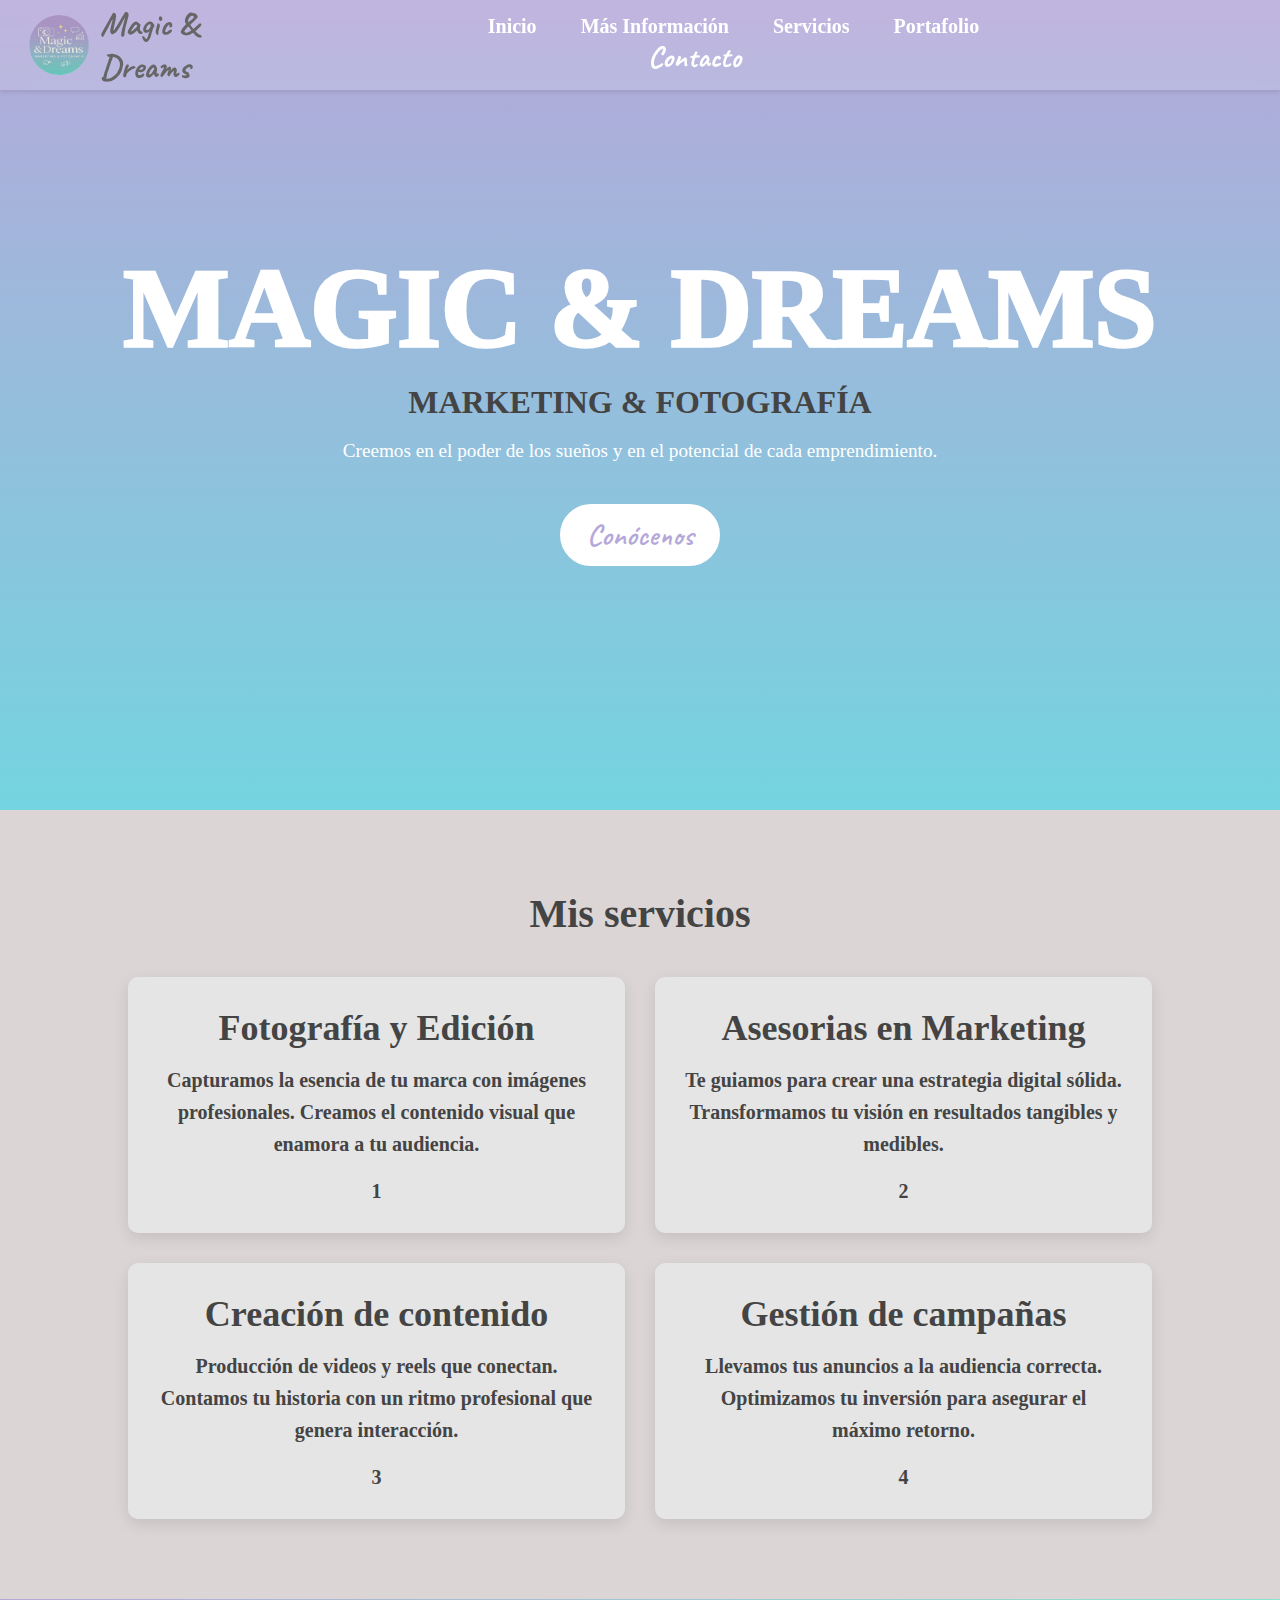
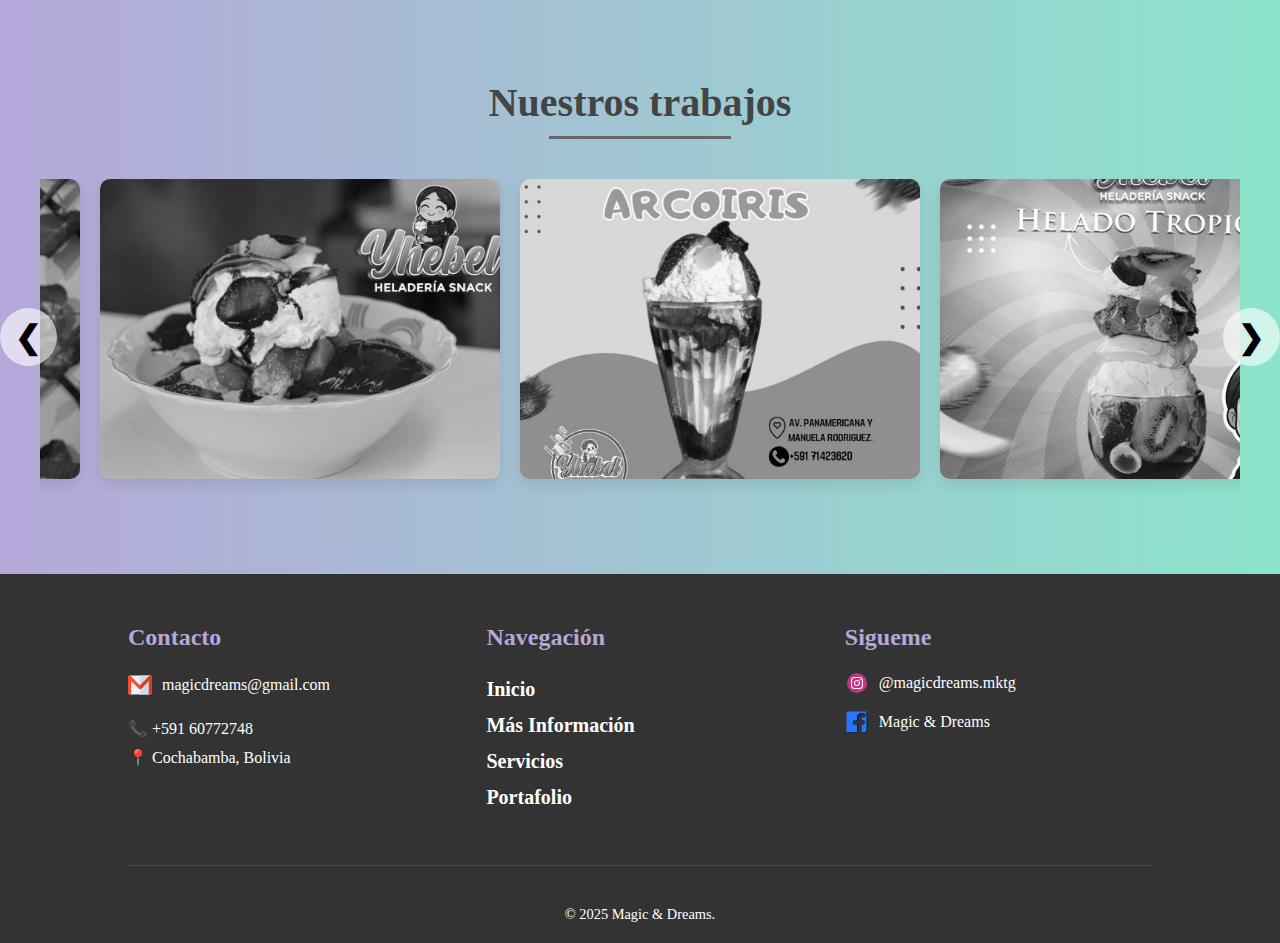
<file: index.html>
<!DOCTYPE html>
<html lang="en">
<head>
    <meta charset="UTF-8">
    <meta name="viewport" content="width=device-width, initial-scale=1.0">
    <title>Agencia de Marketing y Fotografia</title>
    <link rel="stylesheet" href="static/css/index.css">
    <link rel="icon" type="image/png" href="static/img/logo.png">
</head>
<body>
    <header class="navbar">
        <a href="index.html" class="logo-link">
            <img class="logo" src="static/img/logo.png" alt="logo">
            <span class="business-name">Magic & Dreams</span>
        </a>

        <button class="nav-toggle" aria-label="Toggle navigation"> &#9776; </button>
        
        <nav class="nav-menu">
            <ul class="nav-links">
                <li><a href="index.html">Inicio</a></li>
                <li><a href="templates/about_me.html">Más Información</a></li>
                <li><a href="templates/servicios.html">Servicios</a></li>
                <li><a href="templates/portafolio.html">Portafolio</a></li>
                <li><a class="contact" href="#footer">Contacto</a></li>
            </ul>
        </nav>

        
    </header>
    <section class="main-section">
        <div class="main-content">
            <h1 class="main-title">MAGIC & DREAMS</h1>
            <h2 class="subtitle">MARKETING & FOTOGRAFÍA</h2>
            <p class="description">Creemos en el poder de los sueños y en el potencial de cada emprendimiento.</p>
            <a href="templates/about_me.html" class="about-me-btn">Conócenos</a>
        </div>
    </section>
    <section class="services-section">
        <h3 class="services-title">Mis servicios</h3>
        <div class="services-grid">
            <div class="services-card card-1">
                <a href="templates/servicios.html?service=foto" class="read-more-link" data-service="foto">
                    <h4>Fotografía y Edición</h4>
                    <p>Capturamos la esencia de tu marca con imágenes profesionales. Creamos el contenido visual que enamora a tu audiencia.</p>
                    <span class="card-number">1</span>
                </a>
            </div>
            <div class="services-card card-2">
                <a href="templates/servicios.html?service=marketing" class="read-more-link" data-service="marketing">
                    <h4>Asesorias en Marketing</h4>
                    <p>Te guiamos para crear una estrategia digital sólida. Transformamos tu visión en resultados tangibles y medibles.</p>
                    <span class="card-number">2</span>
                </a>
            </div>
            <div class="services-card card-3">
                <a href="templates/servicios.html?service=vide" class="read-more-link" data-service="video">
                    <h4>Creación de contenido</h4>
                    <p>Producción de videos y reels que conectan. Contamos tu historia con un ritmo profesional que genera interacción.</p>
                    <span class="card-number">3</span>
                </a>
            </div> 
            <div class="services-card card-4">
                <a href="templates/servicios.html?service=campaña" class="read-more-link" data-service="campaña">
                    <h4>Gestión de campañas</h4>
                    <p>Llevamos tus anuncios a la audiencia correcta. Optimizamos tu inversión para asegurar el máximo retorno.</p>
                    <span class="card-number">4</span>
                </a>
            </div>     
        </div>
    </section>
    <section class="portafolio-section">
        <h3 class="portafolio-title">Nuestros trabajos</h3>
        <div class="carousel-wrapper">
            <button class="carousel-btn-prev">&#10094;</button>
            <div class="carousel-container">
                <div class="carousel-track">
                    <div class="portafolio-item">
                        <img src="static/img/IMG-1.jpg" alt="Trabajo 1">
                        <div class="item-overlay">
                            <!--<p class="item-category">Trabajo 1</p>-->
                        </div>
                    </div>
                    <div class="portafolio-item">
                        <img src="static/img/IMG-2.jpg" alt="Trabajo 2">
                        <div class="item-overlay">
                            <!--<p class="item-category">Trabajo 2</p>-->
                        </div>
                    </div>
                    <div class="portafolio-item">
                        <img src="static/img/IMG-3.jpg" alt="Trabajo 3">
                        <div class="item-overlay">
                            <!--<p class="item-category">Trabajo 3</p>-->
                        </div>
                    </div>
                    <div class="portafolio-item">
                        <img src="static/img/IMG-4.jpg" alt="Trabajo 4">
                        <div class="item-overlay">
                            <!--<p class="item-category">Trabajo 4</p>-->
                        </div>
                    </div>
                    <div class="portafolio-item">
                        <img src="static/img/IMG-5.jpg" alt="Trabajo 5">
                        <div class="item-overlay">
                            <!--<p class="item-category">Trabajo 5</p>-->
                        </div>
                    </div>
                    <div class="portafolio-item">
                        <img src="static/img/IMG-6.jpg" alt="Trabajo 6">
                        <div class="item-overlay">
                            <!--<p class="item-category">Trabajo 6</p>-->
                        </div>
                    </div>
                    <div class="portafolio-item">
                        <img src="../static/img/IMG-7.jpg" alt="Trabajo 7">
                        <div class="item-overlay">
                            <!--<p class="item-category">Trabajo 7</p>-->
                        </div>
                    </div>
                    <div class="portafolio-item">
                        <img src="../static/img/IMG-8.jpg" alt="Trabajo 8">
                        <div class="item-overlay">
                            <!--<p class="item-category">Trabajo 8</p>-->
                        </div>
                    </div>
                </div>
            </div>
            <button class="carousel-btn-next">&#10095;</button>
        </div>
    </section>
    <footer class="main-footer" id="footer">
        <div class="footer-content">
            <div class="footer-section footer-contact">
                <h4>Contacto</h4>
                <div class="contact-item"><img src="static/img/icons/gmail-icon.svg" alt="Gmail">
                <p>magicdreams@gmail.com</p></div>
                <p>📞 +591 60772748</p>
                <p>📍 Cochabamba, Bolivia</p>
            </div>
        
            <div class="footer-section footer-navigation">
                <h4>Navegación</h4>
                <ul>
                    <li><a href="index.html">Inicio</a></li>
                    <li><a href="templates/about_me.html">Más Información</a></li>
                    <li><a href="templates/servicios.html">Servicios</a></li>
                    <li><a href="templates/portafolio.html">Portafolio</a></li>
                </ul>
            </div>
        
            <div class="footer-section footer-social">
                <h4>Sigueme</h4>
                <div class="social-list">
                    <div class="social-item">
                        <img src="static/img/icons/instagram-icon.svg" alt="Instagram">
                        <p>@magicdreams.mktg</p>
                    </div>
                    <div class="social-item">
                        <img src="static/img/icons/facebook-icon.svg" alt="Facebook">
                        <p>Magic & Dreams</p>
                    </div>
                </div>
            </div>
        </div>
        <div class="footer-bottom">
            <p>&copy; 2025 Magic & Dreams.</p>
        </div>
    </footer>
    <script src="static/js/index.js"></script>
</body>
</html>
</file>
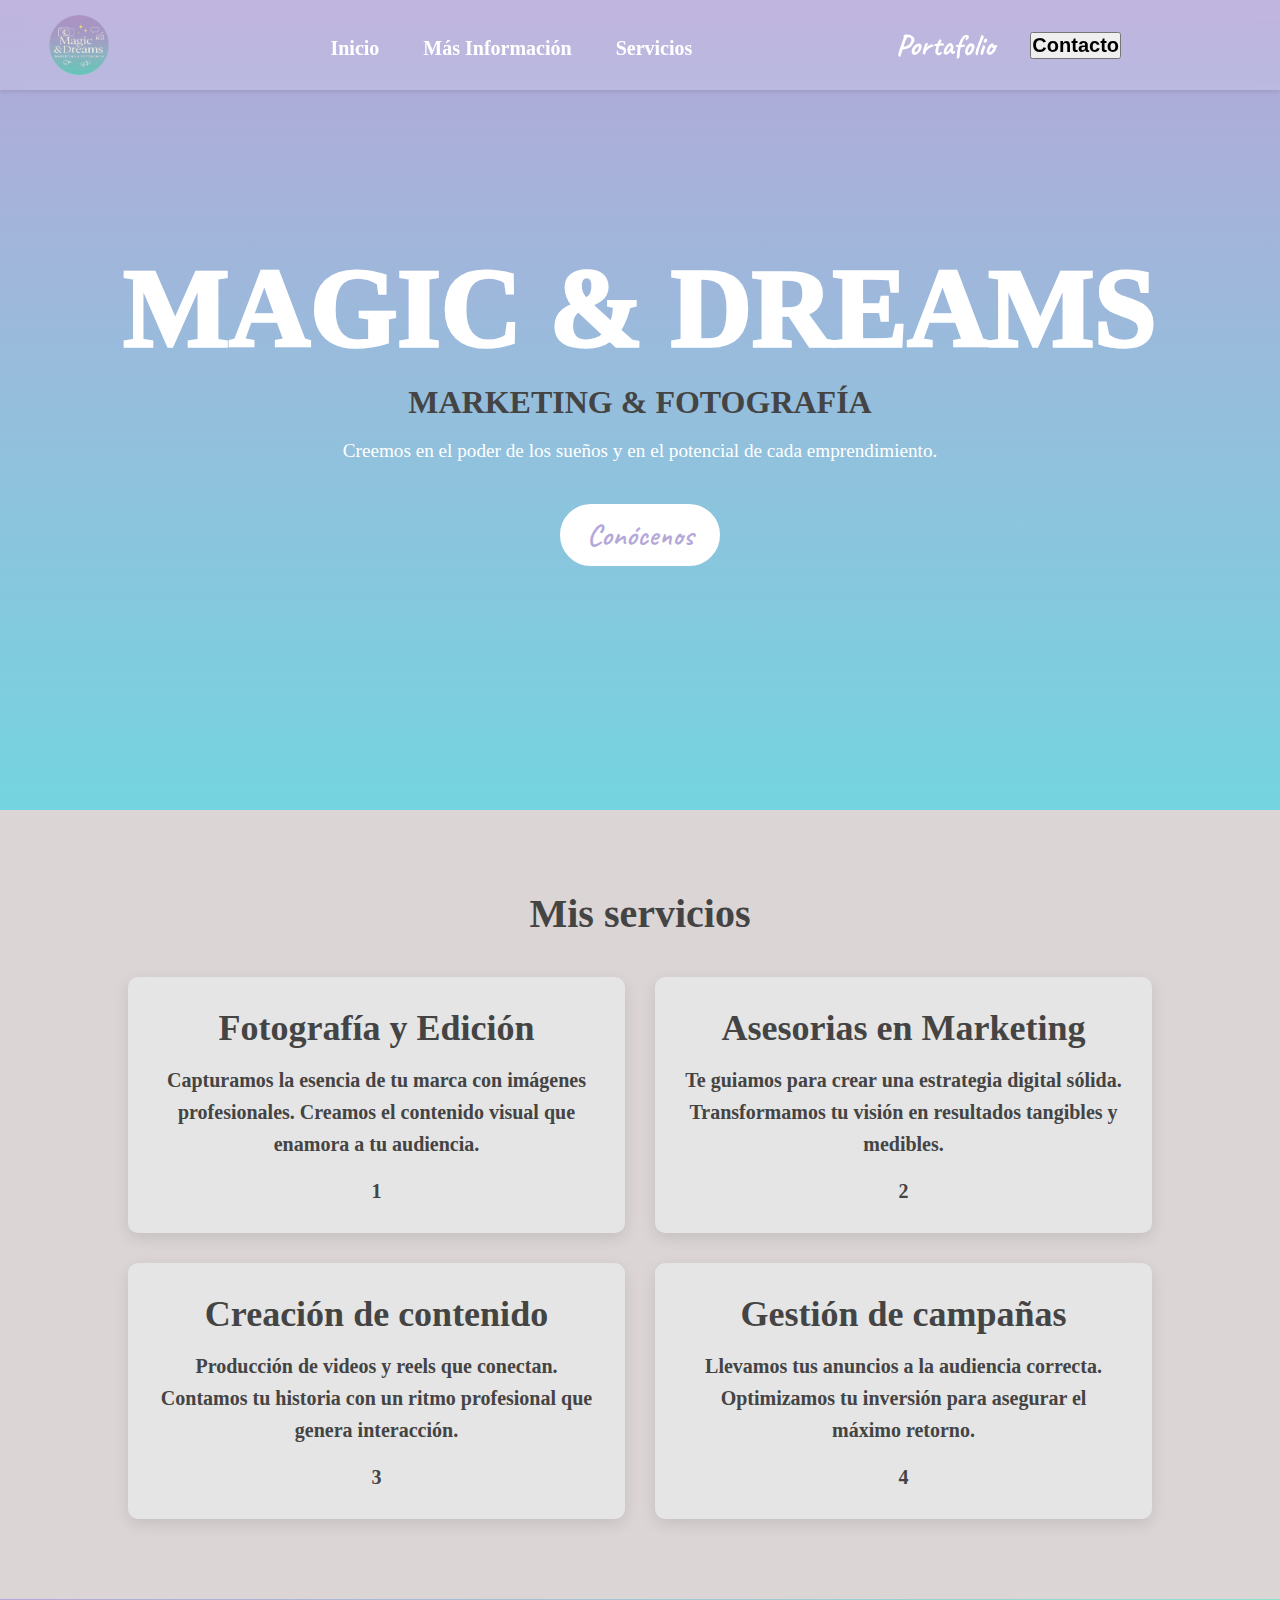
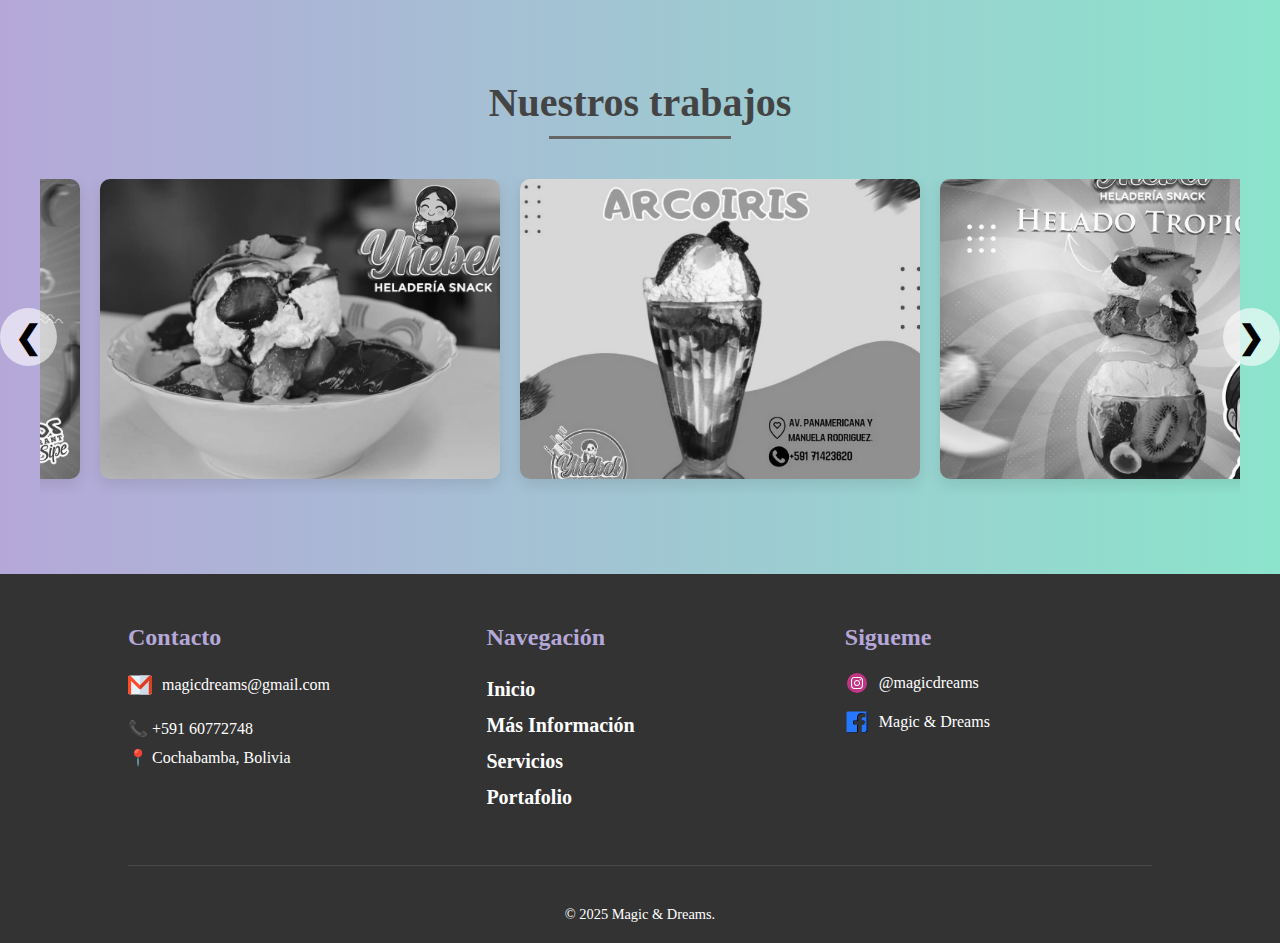
<file: templates/index.html>
<!DOCTYPE html>
<html lang="en">
<head>
    <meta charset="UTF-8">
    <meta name="viewport" content="width=device-width, initial-scale=1.0">
    <title>Agencia de Marketing y Fotografia</title>
    <link rel="stylesheet" href="/static/css/index.css">
    <link rel="icon" type="image/png" href="/static/img/logo.png">
</head>
<body>
    <header class="navbar">
        <img class="logo" src="/static/img/logo.png" alt="logo">
        <nav>
            <ul class="nav-links">
                <li><a href="/templates/index.html">Inicio</a></li>
                <li><a href="/templates/about_me.html">Más Información</a></li>
                <li><a href="/templates/servicios.html">Servicios</a></li>
                <li><a href="portafolio.html">Portafolio</a></li>
            </ul>
        </nav>
        <a class="contact" href="#footer"><button class="btn-contact">Contacto</button></a>
    </header>
    <section class="main-section">
        <div class="main-content">
            <h1 class="main-title">MAGIC & DREAMS</h1>
            <h2 class="subtitle">MARKETING & FOTOGRAFÍA</h2>
            <p class="description">Creemos en el poder de los sueños y en el potencial de cada emprendimiento.</p>
            <a href="/templates/about_me.html" class="about-me-btn">Conócenos</a>
        </div>
    </section>
    <section class="services-section">
        <h3 class="services-title">Mis servicios</h3>
        <div class="services-grid">
            <div class="services-card card-1">
                <a href="/templates/servicios.html?service=foto" class="read-more-link" data-service="foto">
                    <h4>Fotografía y Edición</h4>
                    <p>Capturamos la esencia de tu marca con imágenes profesionales. Creamos el contenido visual que enamora a tu audiencia.</p>
                    <span class="card-number">1</span>
                </a>
            </div>
            <div class="services-card card-2">
                <a href="/templates/servicios.html?service=marketing" class="read-more-link" data-service="marketing">
                    <h4>Asesorias en Marketing</h4>
                    <p>Te guiamos para crear una estrategia digital sólida. Transformamos tu visión en resultados tangibles y medibles.</p>
                    <span class="card-number">2</span>
                </a>
            </div>
            <div class="services-card card-3">
                <a href="/templates/servicios.html?service=vide" class="read-more-link" data-service="video">
                    <h4>Creación de contenido</h4>
                    <p>Producción de videos y reels que conectan. Contamos tu historia con un ritmo profesional que genera interacción.</p>
                    <span class="card-number">3</span>
                </a>
            </div> 
            <div class="services-card card-4">
                <a href="/templates/servicios.html?service=campaña" class="read-more-link" data-service="campaña">
                    <h4>Gestión de campañas</h4>
                    <p>Llevamos tus anuncios a la audiencia correcta. Optimizamos tu inversión para asegurar el máximo retorno.</p>
                    <span class="card-number">4</span>
                </a>
            </div>     
        </div>
    </section>
    <section class="portafolio-section">
        <h3 class="portafolio-title">Nuestros trabajos</h3>
        <div class="carousel-wrapper">
            <button class="carousel-btn-prev">&#10094;</button>
            <div class="carousel-container">
                <div class="carousel-track">
                    <div class="portafolio-item">
                        <img src="/static/img/IMG-1.jpg" alt="Trabajo 1">
                        <div class="item-overlay">
                            <!--<p class="item-category">Trabajo 1</p>-->
                        </div>
                    </div>
                    <div class="portafolio-item">
                        <img src="/static/img/IMG-2.jpg" alt="Trabajo 2">
                        <div class="item-overlay">
                            <!--<p class="item-category">Trabajo 2</p>-->
                        </div>
                    </div>
                    <div class="portafolio-item">
                        <img src="/static/img/IMG-3.jpg" alt="Trabajo 3">
                        <div class="item-overlay">
                            <!--<p class="item-category">Trabajo 3</p>-->
                        </div>
                    </div>
                    <div class="portafolio-item">
                        <img src="/static/img/IMG-4.jpg" alt="Trabajo 4">
                        <div class="item-overlay">
                            <!--<p class="item-category">Trabajo 4</p>-->
                        </div>
                    </div>
                    <div class="portafolio-item">
                        <img src="/static/img/IMG-5.jpg" alt="Trabajo 5">
                        <div class="item-overlay">
                            <!--<p class="item-category">Trabajo 5</p>-->
                        </div>
                    </div>
                    <div class="portafolio-item">
                        <img src="/static/img/IMG-6.jpg" alt="Trabajo 6">
                        <div class="item-overlay">
                            <!--<p class="item-category">Trabajo 6</p>-->
                        </div>
                    </div>
                </div>
            </div>
            <button class="carousel-btn-next">&#10095;</button>
        </div>
    </section>
    <footer class="main-footer" id="footer">
        <div class="footer-content">
            <div class="footer-section footer-contact">
                <h4>Contacto</h4>
                <div class="contact-item"><img src="/static/img/icons/gmail-icon.svg" alt="Gmail">
                <p>magicdreams@gmail.com</p></div>
                <p>📞 +591 60772748</p>
                <p>📍 Cochabamba, Bolivia</p>
            </div>
        
            <div class="footer-section footer-navigation">
                <h4>Navegación</h4>
                <ul>
                    <li><a href="index.html">Inicio</a></li>
                    <li><a href="about_me.html">Más Información</a></li>
                    <li><a href="servicios.html">Servicios</a></li>
                    <li><a href="portafolio.html">Portafolio</a></li>
                </ul>
            </div>
        
            <div class="footer-section footer-social">
                <h4>Sigueme</h4>
                <div class="social-list">
                    <div class="social-item">
                        <img src="/static/img/icons/instagram-icon.svg" alt="Instagram">
                        <p>@magicdreams</p>
                    </div>
                    <div class="social-item">
                        <img src="/static/img/icons/facebook-icon.svg" alt="Facebook">
                        <p>Magic & Dreams</p>
                    </div>
                </div>
            </div>
        </div>
        <div class="footer-bottom">
            <p>&copy; 2025 Magic & Dreams.</p>
        </div>
    </footer>
    <script src="/static/js/index.js"></script>
</body>
</html>
</file>
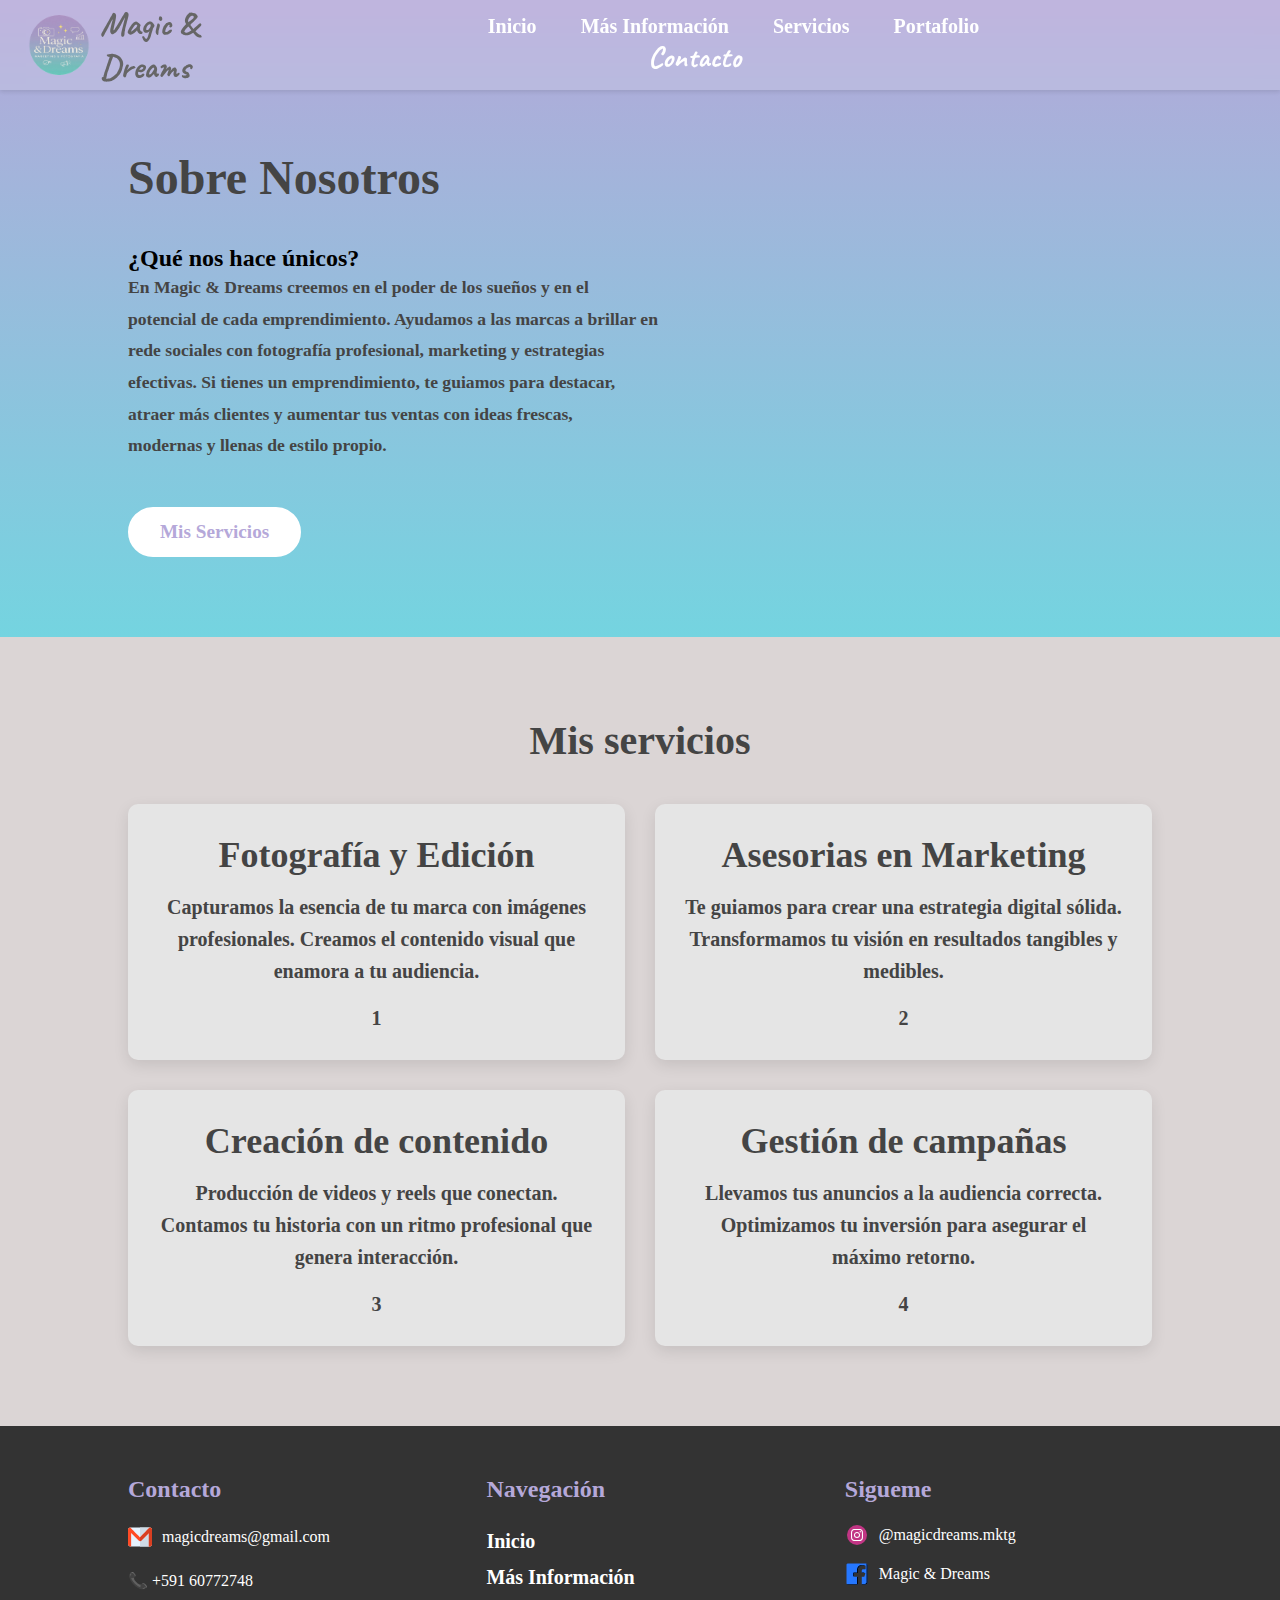
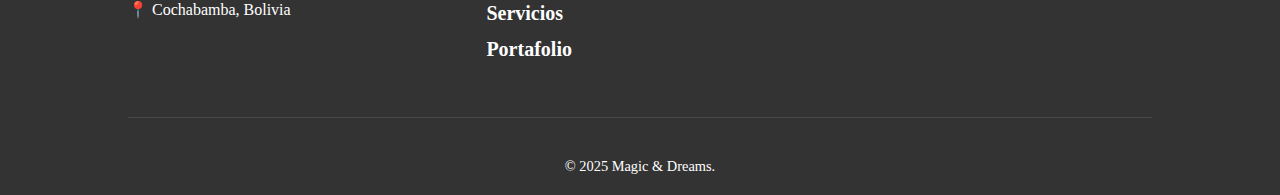
<file: templates/about_me.html>
<!DOCTYPE html>
<html lang="en">
<head>
    <meta charset="UTF-8">
    <meta name="viewport" content="width=device-width, initial-scale=1.0">
    <title>Más Información</title>
    <link rel="stylesheet" href="../static/css/about_me.css">
    <link rel="icon" type="image/png" href="../static/img/logo.png">
</head>
<body>
    <header class="navbar">
        <a href="../index.html" class="logo-link">
            <img class="logo" src="../static/img/logo.png" alt="logo">
            <span class="business-name">Magic & Dreams</span>
        </a>

        <button class="nav-toggle" aria-label="Toggle navigation"> &#9776; </button>
        
        <nav class="nav-menu">
            <ul class="nav-links">
                <li><a href="../index.html">Inicio</a></li>
                <li><a href="about_me.html">Más Información</a></li>
                <li><a href="servicios.html">Servicios</a></li>
                <li><a href="portafolio.html">Portafolio</a></li>
                <li><a class="contact" href="#footer">Contacto</a></li>
            </ul>
        </nav>
    </header>
    <section class="about-me-section">
        <div class="about-me-container">
            <h1 class="title">Sobre Nosotros</h1>
            <h2 class="about-me-title">¿Qué nos hace únicos?</h2>

            <div class="about-me-content">
                <div class="about-me-text">
                    
                    <p>En Magic & Dreams creemos en el poder de los sueños y en el<br>
                    potencial de cada emprendimiento. Ayudamos a las marcas a brillar en<br>
                    rede sociales con fotografía profesional, marketing y estrategias<br>
                    efectivas. Si tienes un emprendimiento, te guiamos para destacar,<br>
                    atraer más clientes y aumentar tus ventas con ideas frescas,<br>
                    modernas y llenas de estilo propio.</p>
                
                    <a href="servicios.html" class="services-btn">Mis Servicios</a>
                </div>
            </div>
        </div>
    </section>
    <section class="services-section">
        <h3 class="services-title">Mis servicios</h3>
        <div class="services-grid">
            <div class="services-card card-1">
                <a href="servicios.html?service=foto" class="read-more-link" data-service="foto">
                    <h4>Fotografía y Edición</h4>
                    <p>Capturamos la esencia de tu marca con imágenes profesionales. Creamos el contenido visual que enamora a tu audiencia.</p>
                    <span class="card-number">1</span>
                </a>
            </div>
            <div class="services-card card-2">
                <a href="servicios.html?service=marketing" class="read-more-link" data-service="marketing">
                    <h4>Asesorias en Marketing</h4>
                    <p>Te guiamos para crear una estrategia digital sólida. Transformamos tu visión en resultados tangibles y medibles.</p>
                    <span class="card-number">2</span>
                </a>
            </div>
            <div class="services-card card-3">
                <a href="servicios.html?service=vide" class="read-more-link" data-service="video">
                    <h4>Creación de contenido</h4>
                    <p>Producción de videos y reels que conectan. Contamos tu historia con un ritmo profesional que genera interacción.</p>
                    <span class="card-number">3</span>
                </a>
            </div> 
            <div class="services-card card-4">
                <a href="servicios.html?service=campaña" class="read-more-link" data-service="campaña">
                    <h4>Gestión de campañas</h4>
                    <p>Llevamos tus anuncios a la audiencia correcta. Optimizamos tu inversión para asegurar el máximo retorno.</p>
                    <span class="card-number">4</span>
                </a>
            </div>     
        </div>
    </section>
    <!--<section class="about-me-section">
        <div class="about-me-container">
            <h1 class="title">Objetivos</h1>
            <div class="about-me-content">
                <div class="about-me-text">
                
                    <p>✔️ Desarrollar campañas publicitarioas creativas que aumenten el alcance y traigan clientes potenciales.</p>
                    <p>✔️ Optimizar el manejo de redes sosciales, generando contenido relevante y con propósito.</p>
                    <p>✔️ Aumentar la visibilidad y reputación digital de los emprendimientos.</p>
                </div>
            </div>
        </div>
    </section>-->
    <footer class="main-footer" id="footer">
        <div class="footer-content">
            <div class="footer-section footer-contact">
                <h4>Contacto</h4>
                <div class="contact-item"><img src="../static/img/icons/gmail-icon.svg" alt="Gmail">
                    <p>magicdreams@gmail.com</p></div>
                <p>📞 +591 60772748</p>
                <p>📍 Cochabamba, Bolivia</p>
            </div>
        
            <div class="footer-section footer-navigation">
                <h4>Navegación</h4>
                <ul>
                    <li><a href="../index.html">Inicio</a></li>
                    <li><a href="about_me.html">Más Información</a></li>
                    <li><a href="servicios.html">Servicios</a></li>
                    <li><a href="portafolio.html">Portafolio</a></li>
                </ul>
            </div>
        
            <div class="footer-section footer-social">
                <h4>Sigueme</h4>
                <div class="social-list">
                    <div class="social-item">
                        <img src="../static/img/icons/instagram-icon.svg" alt="Instagram">
                        <p>@magicdreams.mktg</p>
                    </div>
                    <div class="social-item">
                        <img src="../static/img/icons/facebook-icon.svg" alt="Facebook">
                        <p>Magic & Dreams</p>
                    </div>
                </div>
            </div>
        </div>
        <div class="footer-bottom">
            <p>&copy; 2025 Magic & Dreams.</p>
        </div>
    </footer>
    <script src="../static/js/about_me.js"></script> 
</body>
</html>
</file>
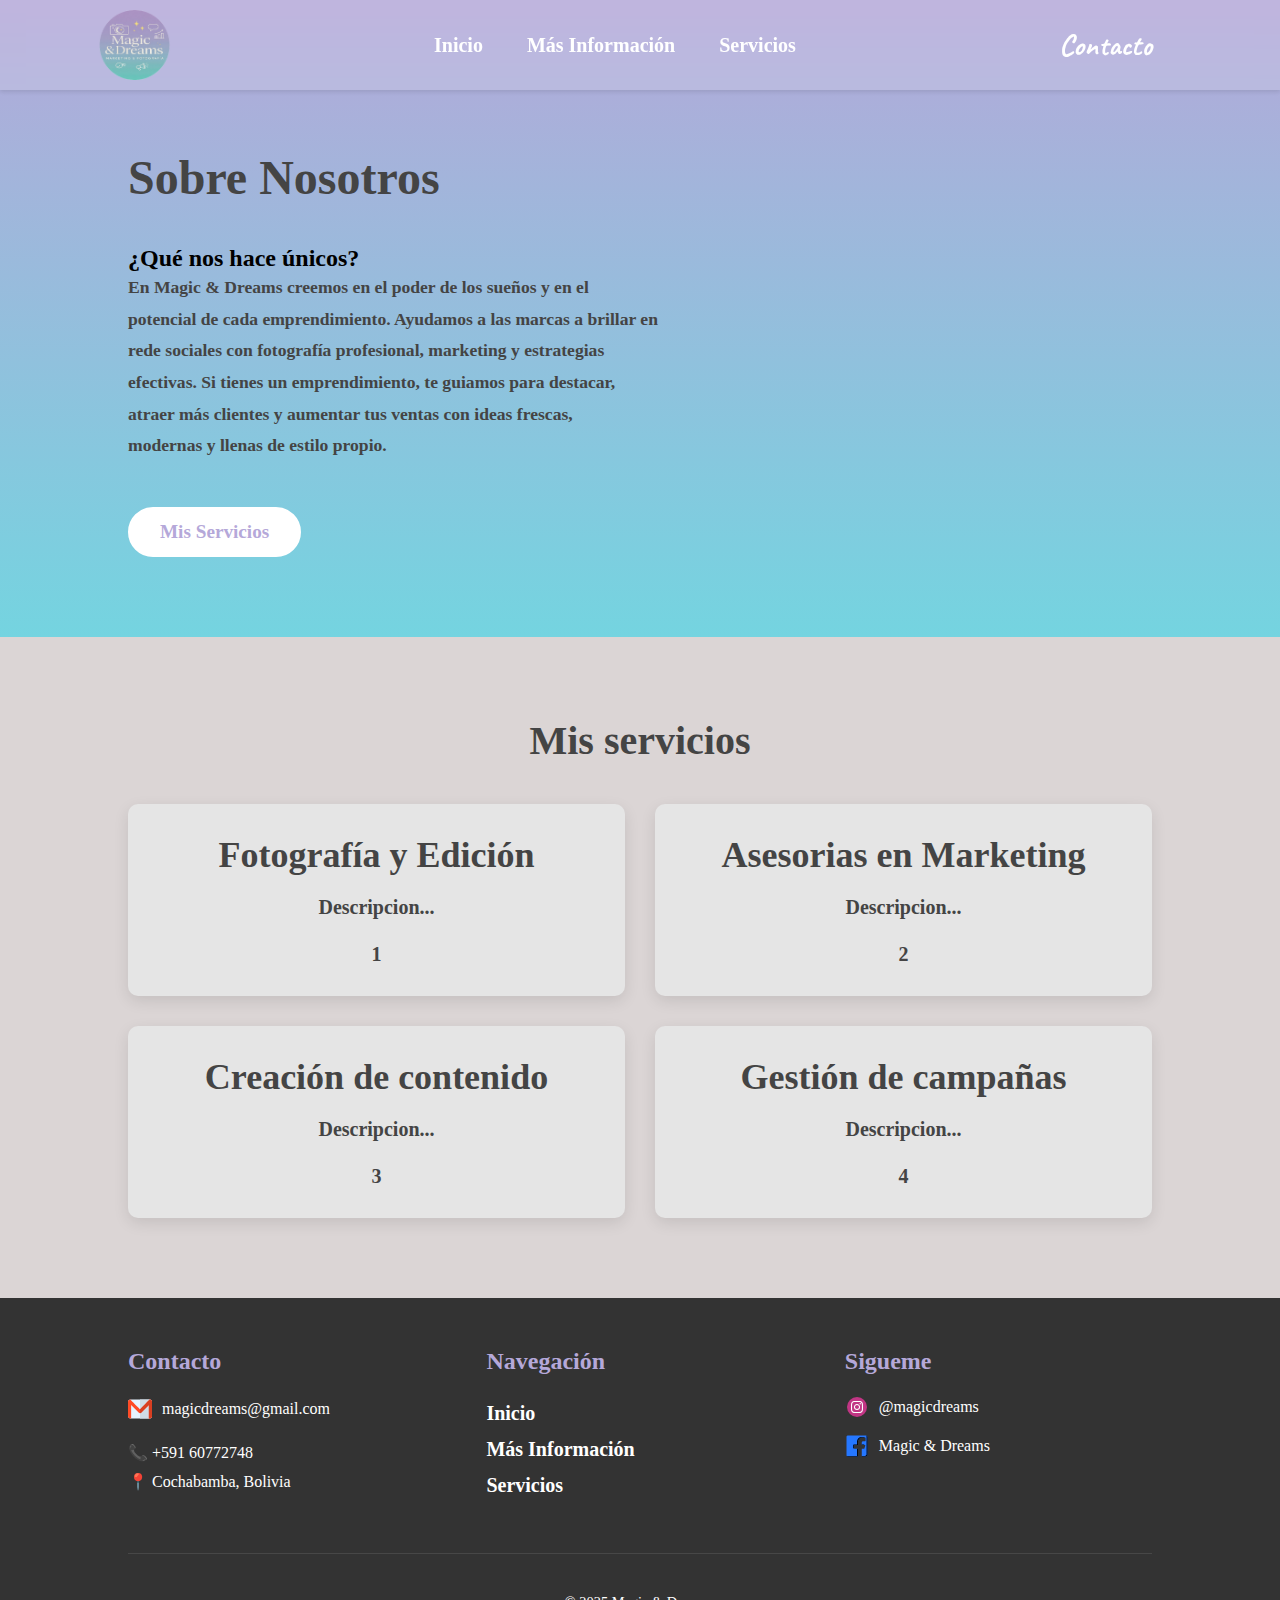
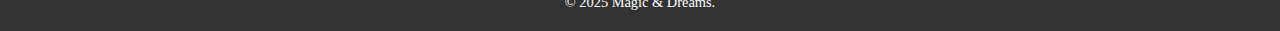
<file: templates/about_us.html>
<!DOCTYPE html>
<html lang="en">
<head>
    <meta charset="UTF-8">
    <meta name="viewport" content="width=device-width, initial-scale=1.0">
    <title>Más Información</title>
    <link rel="stylesheet" href="/static/css/about_us.css">
</head>
<body>
    <header class="navbar">
        <img class="logo" src="/static/img/logo.png" alt="logo">
        <nav>
            <ul class="nav-links">
                <li><a href="index.html">Inicio</a></li>
                <li><a href="about_us.html">Más Información</a></li>
                <li><a href="servicios.html">Servicios</a></li>
            </ul>
        </nav>
        <a class="contact" href="#footer"><button class="btn-contact">Contacto</button></a>
    </header>
    <section class="about-us-section">
        <div class="about-us-container">
            <h1 class="title">Sobre Nosotros</h1>
            <h2 class="about-us-title">¿Qué nos hace únicos?</h2>

            <div class="about-us-content">
                <div class="about-us-text">
                
                    <p>En Magic & Dreams creemos en el poder de los sueños y en el<br>
                    potencial de cada emprendimiento. Ayudamos a las marcas a brillar en<br>
                    rede sociales con fotografía profesional, marketing y estrategias<br>
                    efectivas. Si tienes un emprendimiento, te guiamos para destacar,<br>
                    atraer más clientes y aumentar tus ventas con ideas frescas,<br>
                    modernas y llenas de estilo propio.</p>
                
                    <a href="servicios.html" class="services-btn">Mis Servicios</a>
                </div>
            </div>
        </div>
    </section>
    <section class="services-section">
        <h3 class="services-title">Mis servicios</h3>
        <div class="services-grid">
            <div class="services-card card-1">
                <a href="#" class="read-more-link">
                    <h4>Fotografía y Edición</h4>
                    <p>Descripcion...</p>
                    <span class="card-number">1</span>
                </a>
            </div>
            <div class="services-card card-2">
                <a href="#" class="read-more-link">
                    <h4>Asesorias en Marketing</h4>
                    <p>Descripcion...</p>
                    <span class="card-number">2</span>
                </a>
            </div>
            <div class="services-card card-3">
                <a href="#" class="read-more-link">
                    <h4>Creación de contenido</h4>
                    <p>Descripcion...</p>
                    <span class="card-number">3</span>
                </a>
            </div> 
            <div class="services-card card-4">
                <a href="#" class="read-more-link">
                    <h4>Gestión de campañas</h4>
                    <p>Descripcion...</p>
                    <span class="card-number">4</span>
                </a>
            </div>     
        </div>
    </section>
    <footer class="main-footer" id="footer">
        <div class="footer-content">
            <div class="footer-section footer-contact">
                <h4>Contacto</h4>
                <div class="contact-item"><img src="/static/img/icons/gmail-icon.svg" alt="Gmail">
                    <p>magicdreams@gmail.com</p></div>
                <p>📞 +591 60772748</p>
                <p>📍 Cochabamba, Bolivia</p>
            </div>
        
            <div class="footer-section footer-navigation">
                <h4>Navegación</h4>
                <ul>
                    <li><a href="index.html">Inicio</a></li>
                    <li><a href="about_us.html">Más Información</a></li>
                    <li><a href="servicios.html">Servicios</a></li>
                </ul>
            </div>
        
            <div class="footer-section footer-social">
                <h4>Sigueme</h4>
                <div class="social-list">
                    <div class="social-item">
                        <img src="/static/img/icons/instagram-icon.svg" alt="Instagram">
                        <p>@magicdreams</p>
                    </div>
                    <div class="social-item">
                        <img src="/static/img/icons/facebook-icon.svg" alt="Facebook">
                        <p>Magic & Dreams</p>
                    </div>
                </div>
            </div>
        </div>
        <div class="footer-bottom">
            <p>&copy; 2025 Magic & Dreams.</p>
        </div>
    </footer>   
</body>
</html>
</file>
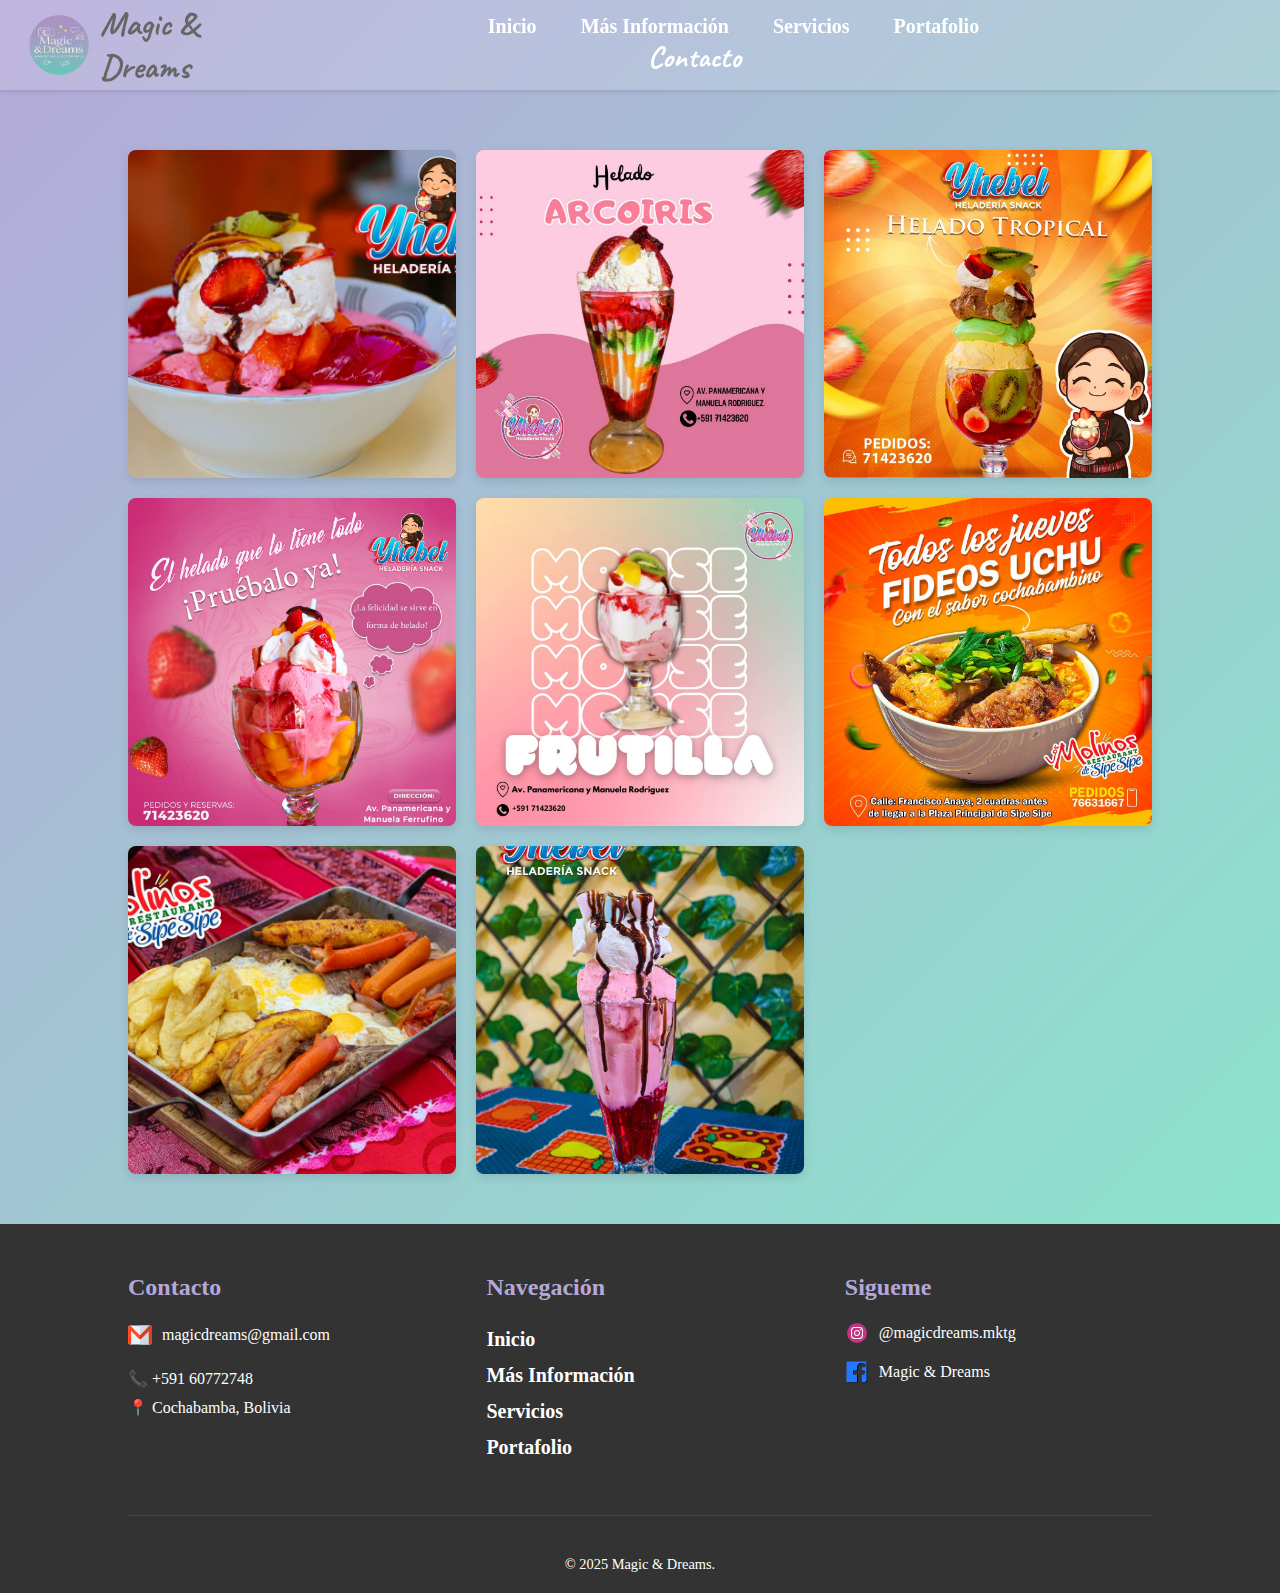
<file: templates/portafolio.html>
<!DOCTYPE html>
<html lang="en">
<head>
    <meta charset="UTF-8">
    <meta name="viewport" content="width=device-width, initial-scale=1.0">
    <title>Portafolio | Magic & Dreams</title>
    <link rel="stylesheet" href="../static/css/portafolio.css">
    <link rel="icon" type="image/png" href="../static/img/logo.png">
</head>
<body>
    <header class="navbar">
        <a href="../index.html" class="logo-link">
            <img class="logo" src="../static/img/logo.png" alt="logo">
            <span class="business-name">Magic & Dreams</span>
        </a>

        <button class="nav-toggle" aria-label="Toggle navigation"> &#9776; </button>
        
        <nav class="nav-menu">
            <ul class="nav-links">
                <li><a href="../index.html">Inicio</a></li>
                <li><a href="about_me.html">Más Información</a></li>
                <li><a href="servicios.html">Servicios</a></li>
                <li><a href="portafolio.html">Portafolio</a></li>
                <li><a class="contact" href="#footer">Contacto</a></li>
            </ul>
        </nav>
    </header>
    <section class="portafolio-grid-section">
        <div class="portafolio-grid-container">
            <div class="grid-item">
                <img src="../static/img/IMG-1.jpg" alt="IMG-1" data-img-src="../static/img/IMG-1.jpg">
            </div>
            <div class="grid-item">
                <img src="../static/img/IMG-2.jpg" alt="IMG-2" data-img-src="../static/img/IMG-2.jpg">
            </div>
            
            <div class="grid-item">
                <img src="../static/img/IMG-3.jpg" alt="IMG-3" data-img-src="../static/img/IMG-3.jpg">
            </div>
            
            <div class="grid-item">
                <img src="../static/img/IMG-4.jpg" alt="IMG-4" data-img-src="../static/img/IMG-4.jpg">
            </div>

            <div class="grid-item">
                <img src="../static/img/IMG-5.jpg" alt="IMG-5" data-img-src="../static/img/IMG-5.jpg">
            </div>

            <div class="grid-item">
                <img src="../static/img/IMG-6.jpg" alt="IMG-6" data-img-src="../static/img/IMG-6.jpg">
            </div>
            <div class="grid-item">
                <img src="../static/img/IMG-7.jpg" alt="IMG-7" data-img-src="../static/img/IMG-7.jpg">
            </div>
            <div class="grid-item">
                <img src="../static/img/IMG-8.jpg" alt="IMG-8" data-img-src="../static/img/IMG-8.jpg">
            </div>
        </div>
    </section>
    <div id="lightbox" class="lightbox">
        <span class="lightbox-close">&times;</span>
        <img class="lightbox-content" id="lightbox-image">
    </div>
    <footer class="main-footer" id="footer">
        <div class="footer-content">
            <div class="footer-section footer-contact">
                <h4>Contacto</h4>
                <div class="contact-item"><img src="../static/img/icons/gmail-icon.svg" alt="Gmail">
                <p>magicdreams@gmail.com</p></div>
                <p>📞 +591 60772748</p>
                <p>📍 Cochabamba, Bolivia</p>
            </div>
        
            <div class="footer-section footer-navigation">
                <h4>Navegación</h4>
                <ul>
                    <li><a href="../index.html">Inicio</a></li>
                    <li><a href="about_me.html">Más Información</a></li>
                    <li><a href="servicios.html">Servicios</a></li>
                    <li><a href="portafolio.html">Portafolio</a></li>
                </ul>
            </div>
        
            <div class="footer-section footer-social">
                <h4>Sigueme</h4>
                <div class="social-list">
                    <div class="social-item">
                        <img src="../static/img/icons/instagram-icon.svg" alt="Instagram">
                        <p>@magicdreams.mktg</p>
                    </div>
                    <div class="social-item">
                        <img src="../static/img/icons/facebook-icon.svg" alt="Facebook">
                        <p>Magic & Dreams</p>
                    </div>
                </div>
            </div>
        </div>
        <div class="footer-bottom">
            <p>&copy; 2025 Magic & Dreams.</p>
        </div>
    </footer>   
    <script src="../static/js/portafolio.js"></script>
</body>
</html>
</file>
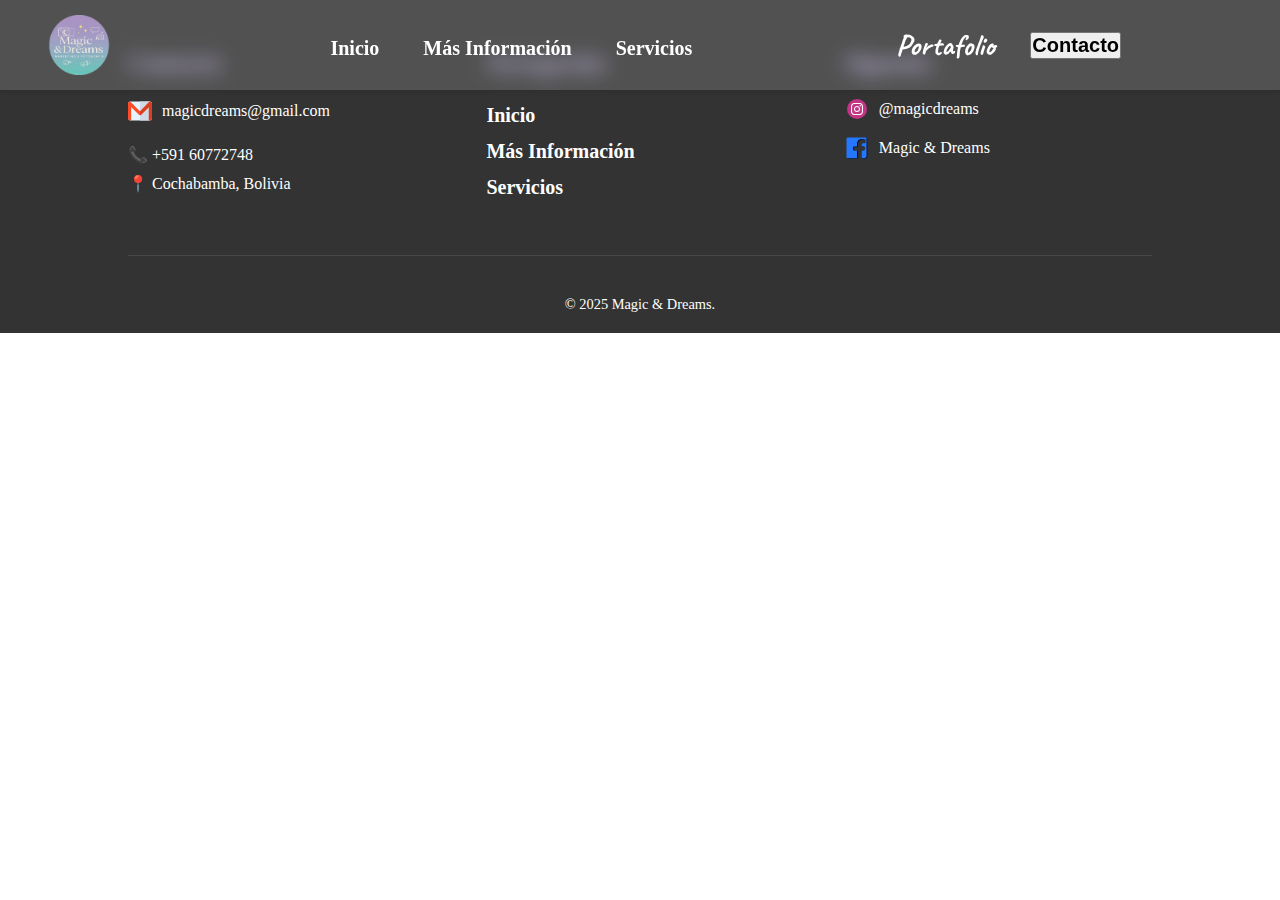
<file: templates/s.html>
<!DOCTYPE html>
<html lang="en">
<head>
    <meta charset="UTF-8">
    <meta name="viewport" content="width=device-width, initial-scale=1.0">
    <title>Mis Servicios</title>
    <link rel="stylesheet" href="/static/css/servicios.css">
</head>
<body>
    <header class="navbar">
        <img class="logo" src="/static/img/logo.png" alt="logo">
        <nav>
            <ul class="nav-links">
                <li><a href="index.html">Inicio</a></li>
                <li><a href="about_me.html">Más Información</a></li>
                <li><a href="servicios.html">Servicios</a></li>
                <li><a href="portafolio.html">Portafolio</a></li>
            </ul>
        </nav>
        <a class="contact" href="#footer"><button class="btn-contact">Contacto</button></a>
    </header>
    <footer class="main-footer" id="footer">
        <div class="footer-content">
            <div class="footer-section footer-contact">
                <h4>Contacto</h4>
                <div class="contact-item"><img src="/static/img/icons/gmail-icon.svg" alt="Gmail">
                    <p>magicdreams@gmail.com</p></div>
                <p>📞 +591 60772748</p>
                <p>📍 Cochabamba, Bolivia</p>
            </div>
        
            <div class="footer-section footer-navigation">
                <h4>Navegación</h4>
                <ul>
                    <li><a href="index.html">Inicio</a></li>
                    <li><a href="about_me.html">Más Información</a></li>
                    <li><a href="servicios.html">Servicios</a></li>
                </ul>
            </div>
        
            <div class="footer-section footer-social">
                <h4>Sigueme</h4>
                <div class="social-list">
                    <div class="social-item">
                        <img src="/static/img/icons/instagram-icon.svg" alt="Instagram">
                        <p>@magicdreams</p>
                    </div>
                    <div class="social-item">
                        <img src="/static/img/icons/facebook-icon.svg" alt="Facebook">
                        <p>Magic & Dreams</p>
                    </div>
                </div>
            </div>
        </div>
        <div class="footer-bottom">
            <p>&copy; 2025 Magic & Dreams.</p>
        </div>
    </footer>   
</body>
</html>
</file>
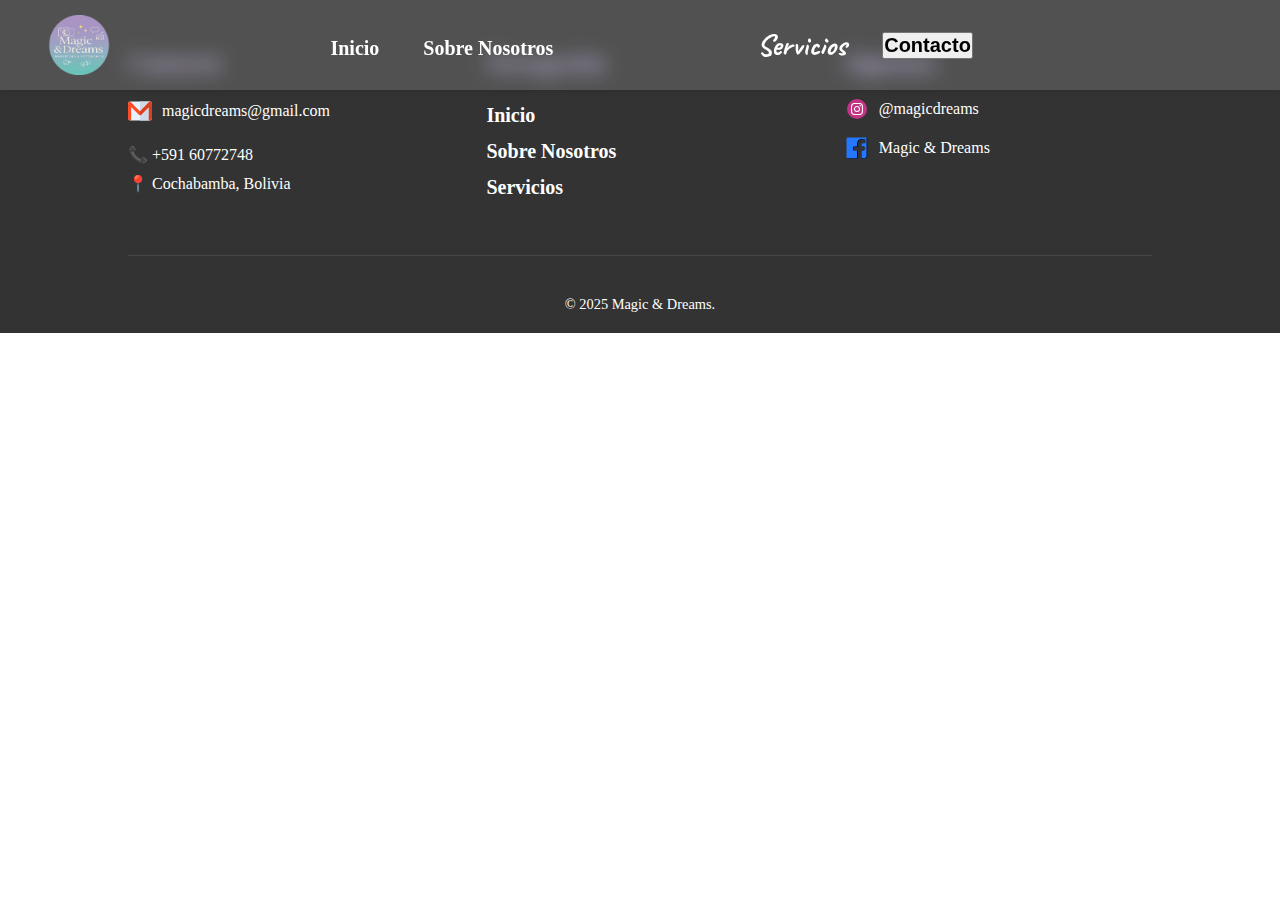
<file: templates/servicios.html>
<!DOCTYPE html>
<html lang="en">
<head>
    <meta charset="UTF-8">
    <meta name="viewport" content="width=device-width, initial-scale=1.0">
    <title>Nuestros Servicios</title>
    <link rel="stylesheet" href="/static/css/servicios.css">
</head>
<body>
    <header class="navbar">
        <img class="logo" src="/static/img/logo.png" alt="logo">
        <nav>
            <ul class="nav-links">
                <li><a href="index.html">Inicio</a></li>
                <li><a href="about_us.html">Sobre Nosotros</a></li>
                <li><a href="servicios.html">Servicios</a></li>
            </ul>
        </nav>
        <a class="contact" href="#footer"><button class="btn-contact">Contacto</button></a>
    </header>
    <footer class="main-footer" id="footer">
        <div class="footer-content">
            <div class="footer-section footer-contact">
                <h4>Contacto</h4>
                <div class="contact-item"><img src="/static/img/icons/gmail-icon.svg" alt="Gmail">
                    <p>magicdreams@gmail.com</p></div>
                <p>📞 +591 60772748</p>
                <p>📍 Cochabamba, Bolivia</p>
            </div>
        
            <div class="footer-section footer-navigation">
                <h4>Navegación</h4>
                <ul>
                    <li><a href="index.html">Inicio</a></li>
                    <li><a href="about_us.html">Sobre Nosotros</a></li>
                    <li><a href="servicios.html">Servicios</a></li>
                </ul>
            </div>
        
            <div class="footer-section footer-social">
                <h4>Síguenos</h4>
                <div class="social-list">
                    <div class="social-item">
                        <img src="/static/img/icons/instagram-icon.svg" alt="Instagram">
                        <p>@magicdreams</p>
                    </div>
                    <div class="social-item">
                        <img src="/static/img/icons/facebook-icon.svg" alt="Facebook">
                        <p>Magic & Dreams</p>
                    </div>
                </div>
            </div>
        </div>
        <div class="footer-bottom">
            <p>&copy; 2025 Magic & Dreams.</p>
        </div>
    </footer>   
</body>
</html>
</file>
<file: static/css/index.css>
/* Importacion de Fuentes */

@import url('https://fonts.googleapis.com/css2?family=Caveat:wght@400..700&display=swap');

/*Paleta de Colores*/
:root {
    --color-lavanda: #b5a8d9;
    --color-verde-menta: #8ce4cc;
    --color-celeste: #74d4e0;

    --color-primario: #ffffff;

    --color-neutro-blanco: #ffffff;
    --color-neutro-oscuro: #666666;
    --color-neutro-gris-claro: #e5e5e5;

    --color-texto-principal: #ffffff;
    --color-texto-secundario: #444444;

    --color-borde-claro: #f7f9fa;
    --color-sombra: rgba(0, 0, 0, 0.1);
}
* {
    margin: 0;
    padding: 0;
    box-sizing: border-box;
    
}
html{
    scroll-behavior: smooth;
}
.body {
    width: 100%;
    height: 100%;
    background-color: var(--color-neutro-blanco);
    color: var(--color-texto-secundario);
}
header {
    position: fixed;
    top: 0;
    left: 0;
    width: 100%;
    z-index: 10;
    height: 90px;
    overflow: visible;
    display: flex;
    justify-content: flex-start;
    align-items: center;
    padding: 15px 10%;
    background: rgba(255, 255, 255, 0.15);
    backdrop-filter: blur(10px);
    box-shadow: 0 2px 4px var(--color-sombra);
}
li, a, button {
    font-weight: 700;
    font-size: 20px;  
    cursor: pointer;
    text-decoration: none; 
}
.nav-toggle {
    display: none; 
}
.logo-link {
    display: flex;
    align-items: center; 
    text-decoration: none; 
    margin-left: -20px;
}

.business-name {
    font-family: 'Caveat', cursive;
    font-size: 1.7em;
    font-weight: 700;
    color: var(--color-neutro-oscuro);
    margin-left: 10px;
    transition: color 0.3s;
}

.logo-link:hover .business-name {
    color: var(--color-lavanda);
}
.logo{
    height: 60px;
    width: auto;
    margin-left: -80px;
    object-fit: contain;
    cursor: pointer;
}
.nav-links {
    list-style: none;
    margin-left: 200px;
}
.nav-links li {
    display: inline-block;
    padding: 0px 20px;
}
.nav-links li:last-child a {
    font-family: "Caveat", cursive;
    color: var(--color-primario);
    border: none;
    border-radius: 50px;
    transition: all 0.3s ease 0s;
    font-size: 30px;
    background: none;
    padding: 5px 15px;
    margin-left: 145px;
}
.nav-links li:last-child a:hover {
    color: var(--color-texto-secundario);
    transform: translateY(-5px);
}
.nav-links li a {
    transition: all 0.3s ease 0s;
    color: var(--color-primario);
}
.nav-links li a:hover {
    color: var(--color-neutro-oscuro);
}
/*Section Main-Content */
.main-section {
    height: 90vh;
    display: flex;
    justify-content: center;
    align-items: center;
    background: linear-gradient(180deg, var(--color-lavanda),var(--color-celeste));
    text-align: center;
}
.main-content{
    max-width: 800px;
    padding: 20px;
}
.main-title {
    font-size: 7em;
    font-weight: 1000;
    color: var(--color-texto-principal);
    margin-bottom: 0.1em;
    white-space: nowrap;
    position: relative;
    display: flex;
    justify-content: center;
}
.subtitle {
    font-size: 2em;
    font-weight: 700;
    color: var(--color-texto-secundario);
    margin-top: 0;
    margin-bottom: 0.5em;
}
.description {
    font-size: 1.2em;
    color: var(--color-texto-principal);
    margin-bottom: 2em;
    line-height: 1.5;
}
.about-me-btn {
    display: inline-block;
    background-color: var(--color-primario);
    color: var(--color-lavanda);
    text-decoration: none;
    padding: 10px 25px;
    border: 2px solid var(--color-primario);
    border-radius: 50px;
    font-weight: 600;
    font-family: "Caveat", cursive;
    font-size: 30px;
    cursor: pointer;
    transition: background-color 0.3s;
}
.about-me-btn:hover {
    background-color: var(--color-lavanda);
    color: var(--color-texto-principal);
    border: 2px solid var(--color-primario);
}
/* Section: Services */
.services-section {
    padding:80px 10%;
    background-color: #dbd5d5;
    text-align: center;
}
.services-title {
    font-size: 2.5em;
    color: var(--color-texto-secundario);
    margin-bottom: 40px;
}
.services-grid {
    display: grid;
    grid-template-columns: repeat(2, 1fr);
    gap: 30px;
    max-width: 1200px;
    margin: 0 auto;
}
.services-card h4 {
    font-size: 1.8em;
    color: var(--color-texto-secundario);
    margin-bottom: 15px;
}
.services-card p {
    font-size: 1em;
    color: var(--color-texto-secundario);
    line-height: 1.6;
    margin-bottom: 20px;
}
.card-number {
    color: var(--color-texto-secundario);
}
.services-card {
    background-color: var(--color-neutro-gris-claro);
    padding: 30px;
    border-radius: 10px;
    box-shadow: 0 5px 15px var(--color-sombra);
    transition: all 0.3s ease 0s;
    cursor: pointer;
}
.services-card:hover {
    transform: translateY(-5px);
    /*background-color: var(--color-primario);*/
    background: linear-gradient(135deg, var(--color-lavanda), var(--color-verde-menta));
}

/* Section: Services Responsive */
@media (max-width: 768px) {
    .services-grid {
        /* Cambiar a una sola columna */
        grid-template-columns: 1fr; 
    }
}
/* Section: Portafolio */
.portafolio-section {
    padding: 80px 0;
    background: linear-gradient(90deg, var(--color-lavanda),var(--color-verde-menta));
    text-align: center;
}
.portafolio-title{
    font-size: 2.5em;
    color: var(--color-texto-secundario);
    margin-bottom: 40px;
    position: relative;
    display: inline-block;
}
.portafolio-title::after{
    content: '';
    display: block;
    width: 60%;
    height: 3px;
    background-color: var(--color-primario);
    margin: 10px auto 0;
    background: var(--color-neutro-oscuro);
}
.carousel-container{
    width: 100%;
    overflow-x: hidden;
    scroll-snap-type: none;
    margin-bottom: 30px;
    padding: 0 5%;
    position: relative;
    margin: 0 auto;
    display: flex;
    align-items: center;
}
.carousel-track {
    display: flex;
    gap: 20px;
    padding-bottom: 15px; 
    transition: transform 0.5s ease-in-out;
}
.portafolio-item {
    width: 400px;
    height: 300px;
    min-width: 350px;
    flex: 0 0 auto;
    position: relative;
    border-radius: 10px;
    overflow: hidden;
    box-shadow: 0 5px 15px var(--color-sombra);
    scroll-snap-align: start;
}
.portafolio-item img {
    width: 100%;
    height: 100%; 
    object-fit: cover; 
    display: block;
    filter: grayscale(100%); 
    transition: filter 0.5s ease; 
    max-width: 100%;
    max-height: 100%;
}
.portafolio-item:hover img {
    filter: grayscale(0%); 
}
.item-overlay {
    position: absolute;
    bottom: 0;
    left: 0;
    width: 100%;
    padding: 20px;
    background: linear-gradient(to top, rgba(0,0,0,0.7) 0%, rgba(0,0,0,0) 100%); /* Degradado oscuro para el texto */
    color: var(--color-texto-principal);
    text-align: left;
    transform: translateY(100%); 
    transition: transform 0.0s ease;
}

.portafolio-item:hover .item-overlay {
    transform: translateY(0); 
}
.item-category {
    font-size: 1.2em;
    font-weight: 600;
}
.carousel-wrapper {
    position: relative;
    max-width: 1200px;
    margin: 0 auto;
    display: flex;
    align-items: center;
    justify-content: center;
}
.carousel-btn{
    position: absolute;
    top:50;
    transform: translateY(-50%);
    background: rgba(255, 255, 255, 0.6);
    border: none;
    font-size: 2em;
    cursor: pointer;
    padding: 10px 15px;
    border-radius: 50%;
    transition: background 0.3s;
}
.carousel-btn:hover {
    background: rgba(255, 255, 255, 0.9);
}

.carousel-btn-prev,
.carousel-btn-next {
    position: absolute;
    top: 50%;
    transform: translateY(-50%); 
    background: rgba(255, 255, 255, 0.6);
    border: none;
    font-size: 2em;
    cursor: pointer;
    padding: 10px 15px;
    border-radius: 50%;
    transition: background 0.3s ease, transform 0.3s ease;
    z-index: 10;
    opacity: 1;
}
.carousel-btn-prev:hover,
.carousel-btn-next:hover {
    background: rgba(255, 255, 255, 0.9);
    transform: translateY(-50%) scale(1.1);
}

.carousel-btn-prev {
    left: -40px; 
}

.carousel-btn-next {
    right: -40px; 
}

/* Footer */
.main-footer {
    background-color: #333333; 
    color: var(--color-texto-principal);
    padding: 50px 10% 20px;
}

.footer-content {
    display: flex;
    flex-wrap: wrap;
    justify-content: space-between;
    max-width: 1200px;
    margin: 0 auto 30px;
    border-bottom: 1px solid rgba(255, 255, 255, 0.1);
    padding-bottom: 30px;
}

.footer-section {
    width: 30%;
    min-width: 200px;
    margin-bottom: 20px;
}

.footer-section h4 {
    color: var(--color-lavanda);
    font-size: 1.5em;
    margin-bottom: 20px;
}
.footer-navigation ul {
    list-style: none;
    padding: 0;
}

.footer-navigation a,
.footer-contact p {
    color: var(--color-texto-principal);
    text-decoration: none;
    font-size: 1em;
    line-height: 1.8;
    transition: color 0.3s;
}
.footer-contact img{
    width: 24px;
    height: 24px;
    transition: filter 0.3s;
}
.footer-navigation a:hover {
    color: var(--color-verde-menta); 
}
.contact-item,
.social-item{
    display: flex;
    align-items: center; 
    gap: 10px;          
    margin-bottom: 15px; 
    line-height: 1.5;
}
.contact-item img,
.social-item img {
    width: 24px;
    height: 24px;
}
.contact-item p,
.social-item p {
    color: var(--color-texto-principal);
    margin: 0;
    font-size: 1em;
}
.footer-bottom {
    max-width: 1200px;
    margin: 0 auto;
    text-align: center;
    font-size: 0.9em;
    padding-top: 10px;
}
/* Responsive */
@media (max-width: 768px) {

    header {
        padding: 15px 5%; 
        height: 70px; 
    }

    .logo {
        height: 50px; 
        margin-left: 20px;
    }

    .business-name {
        font-size: 0.8em; 
    }

    .nav-toggle {
        display: block; 
        background: none;
        border: none;
        color: var(--color-neutro-oscuro);
        font-size: 2em;
        cursor: pointer;
        z-index: 20;
        margin-left: 57%;

    }
    .nav-menu {
        display: block;
        overflow: hidden;
        max-height: 0;
        opacity: 0;
        transition: max-height 0.5s ease-in-out, opacity 0.3s ease;
        position: absolute;
        top: 70px; 
        left: 0;
        width: 100%;
        background: rgba(255, 255, 255, 0.15);
        backdrop-filter: blur(10px);
        box-shadow: 0 2px 4px var(--color-sombra);
        z-index: 15;
        padding: 0;
        margin: 0;
    }
    .nav-menu.active {
        max-height: 300px;
        opacity: 1;
    }

    .nav-links {
        flex-direction: column;
        text-align: center;
        width: 100%;
        margin: 0;
        padding: 0;
    }
    
    .nav-links li {
        display: block;
        padding: 0;
        margin: 0;
        border: none;
    }
    .nav-links li:last-child a{
        transition: none;
        padding: 10px 0px;
        color: var(--color-texto-secundario);
        margin: 0;
    }
    .nav-links li a {
        display: block; 
        padding: 15px 0px;
        color: var(--color-texto-secundario);
        background-color: transparent;
        transition: background-color 0.3s, color 0.3s;
        padding-left: 10px;
        padding-right: 10px;
    }
    .nav-links li a:hover,
    .nav-links li a:active {
        background-color: var(--color-lavanda); 
        color: var(--color-neutro-blanco);
    }
    .nav-links li:last-child a:hover,
    .nav-links li:last-child a:active{
        border-radius: 0;
        display: block;
        margin: 0;
        padding: 10px 0px;
        transform: translateY(0);
        color: var(--color-texto-principal);
    } 
    /* 2. SECCIÓN PRINCIPAL */
    .main-title {
        font-size: 2.2em; 
        white-space: normal;
        display: block;
    }

    .subtitle {
        font-size: 1.2em; 
    }

    /* 3. SECCIÓN DE SERVICIOS */
    .services-grid {
        grid-template-columns: 1fr;
        gap: 20px;
    }
    
    /* SECCIÓN DE PORTAFOLIO */
    .carousel-wrapper {
        padding: 0 20px; 
    }
    
    .carousel-btn-prev {
        left: 0px; 
        padding: 5px 10px;
        font-size: 1.5em;
    }
    .carousel-btn-next {
        right: 0px;
        padding: 5px 10px;
        font-size: 1.5em;
    }
    
    .portafolio-item {
        min-width: 280px; 
        height: 200px;
    }
    /* footer */
    .footer-content {
        flex-direction: column;
        align-items: center;
    }
    .footer-section {
        width: 100%;
        min-width: auto;
        margin-bottom: 30px;
        text-align: center;
    }
    .contact-item,
    .social-item{
        justify-content: center;
    }
}
</file>
<file: static/css/about_me.css>
/* Importacion de Fuentes */

@import url('https://fonts.googleapis.com/css2?family=Caveat:wght@400..700&display=swap');

/*Paleta de Colores*/
:root {
    --color-lavanda: #b5a8d9;
    --color-verde-menta: #8ce4cc;
    --color-celeste: #74d4e0;

    --color-primario: #ffffff;

    --color-neutro-blanco: #ffffff;
    --color-neutro-oscuro: #666666;
    --color-neutro-gris-claro: #e5e5e5;

    --color-texto-principal: #ffffff;
    --color-texto-secundario: #444444;

    --color-borde-claro: #f7f9fa;
    --color-sombra: rgba(0, 0, 0, 0.1);
}
* {
    margin: 0;
    padding: 0;
    box-sizing: border-box;   
}
html{
    scroll-behavior: smooth;
}
.body {
    width: 100%;
    height: 100%;
    background-color: var(--color-neutro-blanco);/**/
    color: var(--color-texto-secundario);/**/
}
header {
    position: fixed;
    top: 0;
    left: 0;
    width: 100%;
    z-index: 10;
    height: 90px;
    overflow: visible;
    display: flex;
    justify-content: flex-start;
    align-items: center;
    padding: 15px 10%;
    background: rgba(255, 255, 255, 0.15);
    backdrop-filter: blur(10px);
    box-shadow: 0 2px 4px var(--color-sombra);
}
li, a, button {
    font-weight: 700;
    font-size: 20px;  
    cursor: pointer;
    text-decoration: none; 
}
.nav-toggle {
    display: none; 
}
.logo-link {
    display: flex;
    align-items: center; 
    text-decoration: none; 
    margin-left: -20px;
}

.business-name {
    font-family: 'Caveat', cursive;
    font-size: 1.7em;
    font-weight: 700;
    color: var(--color-neutro-oscuro);
    margin-left: 10px;
    transition: color 0.3s;
}

.logo-link:hover .business-name {
    color: var(--color-lavanda);
}
.logo{
    height: 60px;
    width: auto;
    margin-left: -80px;
    object-fit: contain;
    cursor: pointer;
}
.nav-links {
    list-style: none;
    margin-left: 200px;
}
.nav-links li {
    display: inline-block;
    padding: 0px 20px;
}
.nav-links li:last-child a {
    font-family: "Caveat", cursive;
    color: var(--color-primario);
    border: none;
    border-radius: 50px;
    transition: all 0.3s ease 0s;
    font-size: 30px;
    background: none;
    padding: 5px 15px;
    margin-left: 145px;
}
.nav-links li:last-child a:hover {
    color: var(--color-texto-secundario);
    transform: translateY(-5px);
}
.nav-links li a {
    transition: all 0.3s ease 0s;
    color: var(--color-primario);
}
.nav-links li a:hover {
    color: var(--color-neutro-oscuro);
}
/* Footer */
.main-footer {
    background-color: #333333; 
    color: var(--color-texto-principal);
    padding: 50px 10% 20px;
}

.footer-content {
    display: flex;
    flex-wrap: wrap;
    justify-content: space-between;
    max-width: 1200px;
    margin: 0 auto 30px;
    border-bottom: 1px solid rgba(255, 255, 255, 0.1);
    padding-bottom: 30px;
}

.footer-section {
    width: 30%;
    min-width: 200px;
    margin-bottom: 20px;
}

.footer-section h4 {
    color: var(--color-lavanda);
    font-size: 1.5em;
    margin-bottom: 20px;
}
.footer-navigation ul {
    list-style: none;
    padding: 0;
}

.footer-navigation a,
.footer-contact p {
    color: var(--color-texto-principal);
    text-decoration: none;
    font-size: 1em;
    line-height: 1.8;
    transition: color 0.3s;
}
.footer-contact img{
    width: 24px;
    height: 24px;
    transition: filter 0.3s;
}
.footer-navigation a:hover {
    color: var(--color-verde-menta); 
}
.contact-item,
.social-item{
    display: flex;
    align-items: center; 
    gap: 10px;          
    margin-bottom: 15px; 
    line-height: 1.5;
}
.contact-item img,
.social-item img {
    width: 24px;
    height: 24px;
}
.contact-item p,
.social-item p {
    color: var(--color-texto-principal);
    margin: 0;
    font-size: 1em;
}
.footer-bottom {
    max-width: 1200px;
    margin: 0 auto;
    text-align: center;
    font-size: 0.9em;
    padding-top: 10px;
}
/* Section: About me */

.about-me-section {
    padding: 150px 10% 80px; 
    background: linear-gradient(var(--color-lavanda),var(--color-celeste));
}

.about-me-container {
    max-width: 1200px;
    margin: 0 auto;
}
.title {
    font-size: 3em;
    color: var(--color-texto-secundario);
    margin-bottom: 40px;
    font-weight: 700;
}

.about-me-content {
    display: flex;
    gap: 50px;
    align-items: flex-start; 
}

.about-me-text {
    flex: 2; 
    max-width: 65%;
}

.about-me-text p {
    font-size: 1.1em;
    font-weight: 700;
    line-height: 1.8;
    color: var(--color-texto-secundario);
    margin-bottom: 25px;
}

.about-me-image {
    flex: 1; 
    min-width: 300px;
    height: 400px;
    background: linear-gradient(135deg, var(--color-lavanda), var(--color-verde-menta));
    border-radius: 10px;
    box-shadow: 0 10px 30px var(--color-sombra);
}
.services-btn {
    display: inline-block;
    background-color: var(--color-neutro-blanco);
    color: var(--color-lavanda);
    text-decoration: none;
    padding: 12px 30px;
    border: 2px solid var(--color-primario);
    border-radius: 50px;
    font-weight: 600;
    font-size: 1.2em;
    cursor: pointer;
    transition: background-color 0.3s ease;
    margin-top: 20px;
}

.services-btn:hover {
    background-color: var(--color-lavanda);
    border: 2px solid var(--color-neutro-blanco);
    color: var(--color-texto-principal);
}

/* Responsive */
@media (max-width: 992px) {
    .about-me-content {
        flex-direction: column;
        gap: 30px;
    }
    .about-me-text {
        max-width: 100%;
    }
    .about-me-image {
        order: -1;
        width: 100%;
        height: 250px;
        min-width: auto;
    }
    .about-me-title {
        font-size: 2.5em;
    }
}
/* Section: Services */
.services-section {
    padding:80px 10%;
    background-color: #dbd5d5;
    text-align: center;
}
.services-title {
    font-size: 2.5em;
    color: var(--color-texto-secundario);
    margin-bottom: 40px;
}
.services-grid {
    display: grid;
    grid-template-columns: repeat(2, 1fr);
    gap: 30px;
    max-width: 1200px;
    margin: 0 auto;
}
.services-card h4 {
    font-size: 1.8em;
    color: var(--color-texto-secundario);
    margin-bottom: 15px;
}
.services-card p {
    font-size: 1em;
    color: var(--color-texto-secundario);
    line-height: 1.6;
    margin-bottom: 20px;
}
.card-number {
    color: var(--color-texto-secundario);
}
.services-card {
    background-color: var(--color-neutro-gris-claro);
    padding: 30px;
    border-radius: 10px;
    box-shadow: 0 5px 15px var(--color-sombra);
    transition: all 0.3s ease 0s;
    cursor: pointer;
}
.services-card:hover {
    transform: translateY(-5px);
    /*background-color: var(--color-primario);*/
    background: linear-gradient(135deg, var(--color-lavanda), var(--color-verde-menta));
}
/* Section: Services Responsive */
@media (max-width: 768px) {
    .services-grid {
        /* Cambiar a una sola columna */
        grid-template-columns: 1fr; 
    }
}
/* Responsive */
@media (max-width: 768px) {

    header {
        padding: 15px 5%; 
        height: 70px; 
    }

    .logo {
        height: 50px; 
        margin-left: 20px;
    }

    .business-name {
        font-size: 1.5em; 
    }

    .nav-toggle {
        display: block; 
        background: none;
        border: none;
        color: var(--color-neutro-oscuro);
        font-size: 2em;
        cursor: pointer;
        z-index: 20;
        margin-left: 57%;

    }
    .nav-menu {
        display: block;
        overflow: hidden;
        max-height: 0;
        opacity: 0;
        transition: max-height 0.5s ease-in-out, opacity 0.3s ease;
        position: absolute;
        top: 70px; 
        left: 0;
        width: 100%;
        background: rgba(255, 255, 255, 0.15);
        backdrop-filter: blur(10px);
        box-shadow: 0 2px 4px var(--color-sombra);
        z-index: 15;
        padding: 0;
        margin: 0;
    }
    .nav-menu.active {
        max-height: 300px;
        opacity: 1;
    }

    .nav-links {
        flex-direction: column;
        text-align: center;
        width: 100%;
        margin: 0;
        padding: 0;
    }
    
    .nav-links li {
        display: block;
        padding: 0;
        margin: 0;
        border: none;
    }
    .nav-links li:last-child a{
        transition: none;
        padding: 10px 0px;
        color: var(--color-texto-secundario);
        margin: 0;
    }
    .nav-links li a {
        display: block; 
        padding: 15px 0px;
        color: var(--color-texto-secundario);
        background-color: transparent;
        transition: background-color 0.3s, color 0.3s;
        padding-left: 10px;
        padding-right: 10px;
    }
    .nav-links li a:hover,
    .nav-links li a:active {
        background-color: var(--color-lavanda); 
        color: var(--color-neutro-blanco);
    }
    .nav-links li:last-child a:hover,
    .nav-links li:last-child a:active{
        border-radius: 0;
        display: block;
        margin: 0;
        padding: 10px 0px;
        transform: translateY(0);
        color: var(--color-texto-principal);
    } 
    /* 2. SECCIÓN PRINCIPAL */
    .main-title {
        font-size: 4em; 
    }

    .subtitle {
        font-size: 1.5em; 
    }

    /* 3. SECCIÓN DE SERVICIOS */
    .services-grid {
        grid-template-columns: 1fr;
        gap: 20px;
    }
    
    /* SECCIÓN DE PORTAFOLIO */
    .carousel-wrapper {
        padding: 0 20px; 
    }
    
    .carousel-btn-prev {
        left: 0px; 
        padding: 5px 10px;
        font-size: 1.5em;
    }
    .carousel-btn-next {
        right: 0px;
        padding: 5px 10px;
        font-size: 1.5em;
    }
    
    .portafolio-item {
        min-width: 280px; 
        height: 200px;
    }
    /* footer */
    .footer-content {
        flex-direction: column;
        align-items: center;
    }
    .footer-section {
        width: 100%;
        min-width: auto;
        margin-bottom: 30px;
        text-align: center;
    }
    .contact-item,
    .social-item{
        justify-content: center;
    }
}
</file>
<file: static/css/about_us.css>
/* Importacion de Fuentes */

@import url('https://fonts.googleapis.com/css2?family=Caveat:wght@400..700&display=swap');

/*Paleta de Colores*/
:root {
    --color-lavanda: #b5a8d9;
    --color-verde-menta: #8ce4cc;
    --color-celeste: #74d4e0;

    --color-primario: #ffffff;

    --color-neutro-blanco: #ffffff;
    --color-neutro-oscuro: #666666;
    --color-neutro-gris-claro: #e5e5e5;

    --color-texto-principal: #ffffff;
    --color-texto-secundario: #444444;

    --color-borde-claro: #f7f9fa;
    --color-sombra: rgba(0, 0, 0, 0.1);
}
* {
    margin: 0;
    padding: 0;
    box-sizing: border-box;   
}
html{
    scroll-behavior: smooth;
}
.body {
    width: 100%;
    height: 100%;
    background-color: var(--color-neutro-blanco);/**/
    color: var(--color-texto-secundario);/**/
}
/* Navbar Styles */
header {
    position: fixed; /* 💡 Navbar flotante sobre el hero */
    top: 0;
    left: 0;
    width: 100%;
    z-index: 10;
    height: 90px;
    overflow: visible;
    display: flex;
    justify-content: space-between;
    align-items: center;
    padding: 15px 10%;
    background: rgba(255, 255, 255, 0.15);
    backdrop-filter: blur(10px);
    /*background: linear-gradient(90deg, var(--color-lavanda), var(--color-verde-menta));*/
    box-shadow: 0 2px 4px var(--color-sombra);
}
li, a, button {
    font-weight: 700;
    font-size: 20px;  
    cursor: pointer;
    text-decoration: none; 
}
.logo{
    height: 70px;
    width: auto;
    margin-left: -30px;
    object-fit: contain;
}
.btn-contact {
    font-family: "Caveat", cursive;
    color: var(--color-primario);
    border: none;
    border-radius: 50px;
    transition: all 0.3s ease 0s;
    font-size: 30px;
    background: none;
}
.btn-contact:hover {
    color: var(--color-texto-secundario);
    transform: translateY(-5px);
}
.logo {
    cursor: pointer;
}
.nav-links {
    list-style: none;
}
.nav-links li {
    display: inline-block;
    padding: 0px 20px;
}
.nav-links li a {
    transition: all 0.3s ease 0s;
    color: var(--color-primario);
}
.nav-links li a:hover {
    color: var(--color-neutro-oscuro);
}
/* Responsive Navbar */

/* Footer */
.main-footer {
    background-color: #333333; 
    color: var(--color-texto-principal);
    padding: 50px 10% 20px;
}

.footer-content {
    display: flex;
    flex-wrap: wrap;
    justify-content: space-between;
    max-width: 1200px;
    margin: 0 auto 30px;
    border-bottom: 1px solid rgba(255, 255, 255, 0.1);
    padding-bottom: 30px;
}

.footer-section {
    width: 30%;
    min-width: 200px;
    margin-bottom: 20px;
}

.footer-section h4 {
    color: var(--color-lavanda);
    font-size: 1.5em;
    margin-bottom: 20px;
}
.footer-navigation ul {
    list-style: none;
    padding: 0;
}

.footer-navigation a,
.footer-contact p {
    color: var(--color-texto-principal);
    text-decoration: none;
    font-size: 1em;
    line-height: 1.8;
    transition: color 0.3s;
}
.footer-contact img{
    width: 24px;
    height: 24px;
    transition: filter 0.3s;
}
.footer-navigation a:hover {
    color: var(--color-verde-menta); 
}
.contact-item,
.social-item{
    display: flex;
    align-items: center; 
    gap: 10px;          
    margin-bottom: 15px; 
    line-height: 1.5;
}
.contact-item img,
.social-item img {
    width: 24px;
    height: 24px;
}
.contact-item p,
.social-item p {
    color: var(--color-texto-principal);
    margin: 0;
    font-size: 1em;
}
.footer-bottom {
    max-width: 1200px;
    margin: 0 auto;
    text-align: center;
    font-size: 0.9em;
    padding-top: 10px;
}

/* Responsive Footer */
@media (max-width: 768px) {
    .footer-content {
        flex-direction: column;
        align-items: center;
        text-align: center;
    }
    .footer-section {
        width: 100%;
        min-width: auto;
        margin-bottom: 30px;
    }
    .social-links {
        justify-content: center;
    }
}
/* Section: About me */

.about-us-section {
    padding: 150px 10% 80px; 
    background: linear-gradient(var(--color-lavanda),var(--color-celeste));
}

.about-us-container {
    max-width: 1200px;
    margin: 0 auto;
}
.title {
    font-size: 3em;
    color: var(--color-texto-secundario);
    margin-bottom: 40px;
    font-weight: 700;
}

.about-us-content {
    display: flex;
    gap: 50px;
    align-items: flex-start; 
}

.about-us-text {
    flex: 2; 
    max-width: 65%;
}

.about-us-text p {
    font-size: 1.1em;
    font-weight: 700;
    line-height: 1.8;
    color: var(--color-texto-secundario);
    margin-bottom: 25px;
}

.about-us-image {
    flex: 1; 
    min-width: 300px;
    height: 400px;
    background: linear-gradient(135deg, var(--color-lavanda), var(--color-verde-menta));
    border-radius: 10px;
    box-shadow: 0 10px 30px var(--color-sombra);
}
.services-btn {
    display: inline-block;
    background-color: var(--color-neutro-blanco);
    color: var(--color-lavanda);
    text-decoration: none;
    padding: 12px 30px;
    border: 2px solid var(--color-primario);
    border-radius: 50px;
    font-weight: 600;
    font-size: 1.2em;
    cursor: pointer;
    transition: background-color 0.3s ease;
    margin-top: 20px;
}

.services-btn:hover {
    background-color: var(--color-lavanda);
    border: 2px solid var(--color-neutro-blanco);
    color: var(--color-texto-principal);
}

/* Responsive */
@media (max-width: 992px) {
    .about-us-content {
        flex-direction: column;
        gap: 30px;
    }
    .about-us-text {
        max-width: 100%;
    }
    .about-us-image {
        order: -1;
        width: 100%;
        height: 250px;
        min-width: auto;
    }
    .about-us-title {
        font-size: 2.5em;
    }
}
/* Section: Services */
.services-section {
    padding:80px 10%;
    background-color: #dbd5d5;
    text-align: center;
}
.services-title {
    font-size: 2.5em;
    color: var(--color-texto-secundario);
    margin-bottom: 40px;
}
.services-grid {
    display: grid;
    grid-template-columns: repeat(2, 1fr);
    gap: 30px;
    max-width: 1200px;
    margin: 0 auto;
}
.services-card h4 {
    font-size: 1.8em;
    color: var(--color-texto-secundario);
    margin-bottom: 15px;
}
.services-card p {
    font-size: 1em;
    color: var(--color-texto-secundario);
    line-height: 1.6;
    margin-bottom: 20px;
}
.card-number {
    color: var(--color-texto-secundario);
}
.services-card {
    background-color: var(--color-neutro-gris-claro);
    padding: 30px;
    border-radius: 10px;
    box-shadow: 0 5px 15px var(--color-sombra);
    transition: all 0.3s ease 0s;
    cursor: pointer;
}
.services-card:hover {
    transform: translateY(-5px);
    /*background-color: var(--color-primario);*/
    background: linear-gradient(135deg, var(--color-lavanda), var(--color-verde-menta));
}
/* Section: Services Responsive */
@media (max-width: 768px) {
    .services-grid {
        /* Cambiar a una sola columna */
        grid-template-columns: 1fr; 
    }
}
</file>
<file: static/css/portafolio.css>
/* Importacion de Fuentes */

@import url('https://fonts.googleapis.com/css2?family=Caveat:wght@400..700&display=swap');

/*Paleta de Colores*/
:root {
    --color-lavanda: #b5a8d9;
    --color-verde-menta: #8ce4cc;
    --color-celeste: #74d4e0;

    --color-primario: #ffffff;

    --color-neutro-blanco: #ffffff;
    --color-neutro-oscuro: #666666;
    --color-neutro-gris-claro: #e5e5e5;

    --color-texto-principal: #ffffff;
    --color-texto-secundario: #444444;

    --color-borde-claro: #f7f9fa;
    --color-sombra: rgba(0, 0, 0, 0.1);
}
* {
    margin: 0;
    padding: 0;
    box-sizing: border-box;   
}
html{
    scroll-behavior: smooth;
}
.body {
    width: 100%;
    height: 100%;
    background-color: var(--color-neutro-blanco);/**/
    color: var(--color-texto-secundario);/**/
}
/* Navbar Styles */
header {
    position: fixed;
    top: 0;
    left: 0;
    width: 100%;
    z-index: 10;
    height: 90px;
    overflow: visible;
    display: flex;
    justify-content: flex-start;
    align-items: center;
    padding: 15px 10%;
    background: rgba(255, 255, 255, 0.15);
    backdrop-filter: blur(10px);
    box-shadow: 0 2px 4px var(--color-sombra);
}
li, a, button {
    font-weight: 700;
    font-size: 20px;  
    cursor: pointer;
    text-decoration: none; 
}
.nav-toggle {
    display: none; 
}
.logo-link {
    display: flex;
    align-items: center; 
    text-decoration: none; 
    margin-left: -20px;
}

.business-name {
    font-family: 'Caveat', cursive;
    font-size: 1.7em;
    font-weight: 700;
    color: var(--color-neutro-oscuro);
    margin-left: 10px;
    transition: color 0.3s;
}

.logo-link:hover .business-name {
    color: var(--color-lavanda);
}
.logo{
    height: 60px;
    width: auto;
    margin-left: -80px;
    object-fit: contain;
    cursor: pointer;
}
.nav-links {
    list-style: none;
    margin-left: 200px;
}
.nav-links li {
    display: inline-block;
    padding: 0px 20px;
}
.nav-links li:last-child a {
    font-family: "Caveat", cursive;
    color: var(--color-primario);
    border: none;
    border-radius: 50px;
    transition: all 0.3s ease 0s;
    font-size: 30px;
    background: none;
    padding: 5px 15px;
    margin-left: 145px;
}
.nav-links li:last-child a:hover {
    color: var(--color-texto-secundario);
    transform: translateY(-5px);
}
.nav-links li a {
    transition: all 0.3s ease 0s;
    color: var(--color-primario);
}
.nav-links li a:hover {
    color: var(--color-neutro-oscuro);
}
/* Footer */
.main-footer {
    background-color: #333333; 
    color: var(--color-texto-principal);
    padding: 50px 10% 20px;
}

.footer-content {
    display: flex;
    flex-wrap: wrap;
    justify-content: space-between;
    max-width: 1200px;
    margin: 0 auto 30px;
    border-bottom: 1px solid rgba(255, 255, 255, 0.1);
    padding-bottom: 30px;
}

.footer-section {
    width: 30%;
    min-width: 200px;
    margin-bottom: 20px;
}

.footer-section h4 {
    color: var(--color-lavanda);
    font-size: 1.5em;
    margin-bottom: 20px;
}
.footer-navigation ul {
    list-style: none;
    padding: 0;
}

.footer-navigation a,
.footer-contact p {
    color: var(--color-texto-principal);
    text-decoration: none;
    font-size: 1em;
    line-height: 1.8;
    transition: color 0.3s;
}
.footer-contact img{
    width: 24px;
    height: 24px;
    transition: filter 0.3s;
}
.footer-navigation a:hover {
    color: var(--color-verde-menta); 
}
.contact-item,
.social-item{
    display: flex;
    align-items: center; 
    gap: 10px;          
    margin-bottom: 15px; 
    line-height: 1.5;
}
.contact-item img,
.social-item img {
    width: 24px;
    height: 24px;
}
.contact-item p,
.social-item p {
    color: var(--color-texto-principal);
    margin: 0;
    font-size: 1em;
}
.footer-bottom {
    max-width: 1200px;
    margin: 0 auto;
    text-align: center;
    font-size: 0.9em;
    padding-top: 10px;
}
/* Section: Portafolio */
.portafolio-main-title {
    font-size: 4em;
    color: var(--color-neutro-blanco);
    font-weight: 700;
}

.portafolio-grid-section {
    padding: 40px 10%;
    background-color: var(--color-neutro-gris-claro);
    background: linear-gradient(135deg, var(--color-lavanda) 0%, var(--color-verde-menta) 100%);
    padding-top: 150px; /* Espacio para el Navbar fijo */
    padding-bottom: 50px;
    text-align: center;
}

.portafolio-grid-container {
    max-width: 1200px;
    margin: 0 auto;
    display: grid;
    /* Cuadrícula base: 3 columnas, ajustando para diferentes tamaños */
    grid-template-columns: repeat(auto-fit, minmax(300px, 1fr));
    gap: 20px;
}

.grid-item {
    overflow: hidden;
    border-radius: 8px;
    box-shadow: 0 4px 10px var(--color-sombra);
    cursor: pointer;
    position: relative;
    padding-bottom: 100%;
    height: 0;
}

.grid-item img {
    position: absolute;
    top: 0;
    left: 0;
    width: 100%;
    height: 100%;
    object-fit: cover;
    display: block;
    transition: transform 0.4s ease-in-out;
}

.grid-item:hover img {
    transform: scale(1.05);
}

.lightbox {
    display: none; /* Oculto por defecto */
    position: fixed;
    z-index: 100;
    padding-top: 50px;
    left: 0;
    top: 0;
    width: 100%;
    height: 100%;
    overflow: auto;
    background-color: rgba(0, 0, 0, 0.8);
}

.lightbox-content {
    display: block;
    margin: auto;
    max-width: 90%;
    max-height: 90%;
    width: auto;        
    height: auto;       
    object-fit: contain;
}

.lightbox-close {
    position: absolute;
    top: 15px;
    right: 35px;
    color: #f1f1f1;
    font-size: 40px;
    font-weight: bold;
    transition: 0.3s;
    cursor: pointer;
}

.lightbox-close:hover,
.lightbox-close:focus {
    color: var(--color-celeste);
}
/* Responsive */
@media (max-width: 768px) {

    header {
        padding: 15px 5%; 
        height: 70px; 
    }

    .logo {
        height: 50px; 
        margin-left: 20px;
    }

    .business-name {
        font-size: 0.8em; 
    }

    .nav-toggle {
        display: block; 
        background: none;
        border: none;
        color: var(--color-neutro-oscuro);
        font-size: 2em;
        cursor: pointer;
        z-index: 20;
        margin-left: 57%;

    }
    .nav-menu {
        display: block;
        overflow: hidden;
        max-height: 0;
        opacity: 0;
        transition: max-height 0.5s ease-in-out, opacity 0.3s ease;
        position: absolute;
        top: 70px; 
        left: 0;
        width: 100%;
        background: rgba(255, 255, 255, 0.15);
        backdrop-filter: blur(10px);
        box-shadow: 0 2px 4px var(--color-sombra);
        z-index: 15;
        padding: 0;
        margin: 0;
    }
    .nav-menu.active {
        max-height: 300px;
        opacity: 1;
    }

    .nav-links {
        flex-direction: column;
        text-align: center;
        width: 100%;
        margin: 0;
        padding: 0;
    }
    
    .nav-links li {
        display: block;
        padding: 0;
        margin: 0;
        border: none;
    }
    .nav-links li:last-child a{
        transition: none;
        padding: 10px 0px;
        color: var(--color-texto-secundario);
        margin: 0;
    }
    .nav-links li a {
        display: block; 
        padding: 15px 0px;
        color: var(--color-texto-secundario);
        background-color: transparent;
        transition: background-color 0.3s, color 0.3s;
        padding-left: 10px;
        padding-right: 10px;
    }
    .nav-links li a:hover,
    .nav-links li a:active {
        background-color: var(--color-lavanda); 
        color: var(--color-neutro-blanco);
    }
    .nav-links li:last-child a:hover,
    .nav-links li:last-child a:active{
        border-radius: 0;
        display: block;
        margin: 0;
        padding: 10px 0px;
        transform: translateY(0);
        color: var(--color-texto-principal);
    } 
    /* 2. SECCIÓN PRINCIPAL */
    .main-title {
        font-size: 2.2em; 
    }

    .subtitle {
        font-size: 1.2em; 
    }

    /* 3. SECCIÓN DE SERVICIOS */
    .services-grid {
        grid-template-columns: 1fr;
        gap: 20px;
    }
    
    /* SECCIÓN DE PORTAFOLIO */
    .carousel-wrapper {
        padding: 0 20px; 
    }
    
    .carousel-btn-prev {
        left: 0px; 
        padding: 5px 10px;
        font-size: 1.5em;
    }
    .carousel-btn-next {
        right: 0px;
        padding: 5px 10px;
        font-size: 1.5em;
    }
    
    .portafolio-item {
        min-width: 280px; 
        height: 200px;
    }
    /* footer */
    .footer-content {
        flex-direction: column;
        align-items: center;
    }
    .footer-section {
        width: 100%;
        min-width: auto;
        margin-bottom: 30px;
        text-align: center;
    }
    .contact-item,
    .social-item{
        justify-content: center;
    }
}
</file>
<file: static/css/servicios.css>
/* Importacion de Fuentes */

@import url('https://fonts.googleapis.com/css2?family=Caveat:wght@400..700&display=swap');

/*Paleta de Colores*/
:root {
    --color-lavanda: #b5a8d9;
    --color-verde-menta: #8ce4cc;
    --color-celeste: #74d4e0;

    --color-primario: #ffffff;

    --color-neutro-blanco: #ffffff;
    --color-neutro-oscuro: #666666;
    --color-neutro-gris-claro: #e5e5e5;

    --color-texto-principal: #ffffff;
    --color-texto-secundario: #444444;

    --color-borde-claro: #f7f9fa;
    --color-sombra: rgba(0, 0, 0, 0.1);
}
* {
    margin: 0;
    padding: 0;
    box-sizing: border-box;   
}
html{
    scroll-behavior: smooth;
}
.body {
    width: 100%;
    height: 100%;
    background-color: var(--color-neutro-blanco);
    color: var(--color-texto-secundario);
}
/* Navbar Styles */
header {
    position: fixed;
    top: 0;
    left: 0;
    width: 100%;
    z-index: 10;
    height: 90px;
    overflow: visible;
    display: flex;
    justify-content: flex-start;
    align-items: center;
    padding: 15px 10%;
    background: rgba(255, 255, 255, 0.15);
    backdrop-filter: blur(10px);
    box-shadow: 0 2px 4px var(--color-sombra);
}
li, a, button {
    font-weight: 700;
    font-size: 20px;  
    cursor: pointer;
    text-decoration: none; 
}
.nav-toggle {
    display: none; 
}
.logo-link {
    display: flex;
    align-items: center; 
    text-decoration: none; 
    margin-left: -20px;
}

.business-name {
    font-family: 'Caveat', cursive;
    font-size: 1.7em;
    font-weight: 700;
    color: var(--color-neutro-oscuro);
    margin-left: 10px;
    transition: color 0.3s;
}

.logo-link:hover .business-name {
    color: var(--color-lavanda);
}
.logo{
    height: 60px;
    width: auto;
    margin-left: -80px;
    object-fit: contain;
    cursor: pointer;
}
.nav-links {
    list-style: none;
    margin-left: 200px;
}
.nav-links li {
    display: inline-block;
    padding: 0px 20px;
}
.nav-links li:last-child a {
    font-family: "Caveat", cursive;
    color: var(--color-primario);
    border: none;
    border-radius: 50px;
    transition: all 0.3s ease 0s;
    font-size: 30px;
    background: none;
    padding: 5px 15px;
    margin-left: 145px;
}
.nav-links li:last-child a:hover {
    color: var(--color-texto-secundario);
    transform: translateY(-5px);
}
.nav-links li a {
    transition: all 0.3s ease 0s;
    color: var(--color-primario);
}
.nav-links li a:hover {
    color: var(--color-neutro-oscuro);
}
/* Footer */
.main-footer {
    background-color: #333333; 
    color: var(--color-texto-principal);
    padding: 50px 10% 20px;
}

.footer-content {
    display: flex;
    flex-wrap: wrap;
    justify-content: space-between;
    max-width: 1200px;
    margin: 0 auto 30px;
    border-bottom: 1px solid rgba(255, 255, 255, 0.1);
    padding-bottom: 30px;
}

.footer-section {
    width: 30%;
    min-width: 200px;
    margin-bottom: 20px;
}

.footer-section h4 {
    color: var(--color-lavanda);
    font-size: 1.5em;
    margin-bottom: 20px;
}
.footer-navigation ul {
    list-style: none;
    padding: 0;
}

.footer-navigation a,
.footer-contact p {
    color: var(--color-texto-principal);
    text-decoration: none;
    font-size: 1em;
    line-height: 1.8;
    transition: color 0.3s;
}
.footer-contact img{
    width: 24px;
    height: 24px;
    transition: filter 0.3s;
}
.footer-navigation a:hover {
    color: var(--color-verde-menta); 
}
.contact-item,
.social-item{
    display: flex;
    align-items: center; 
    gap: 10px;          
    margin-bottom: 15px; 
    line-height: 1.5;
}
.contact-item img,
.social-item img {
    width: 24px;
    height: 24px;
}
.contact-item p,
.social-item p {
    color: var(--color-texto-principal);
    margin: 0;
    font-size: 1em;
}
.footer-bottom {
    max-width: 1200px;
    margin: 0 auto;
    text-align: center;
    font-size: 0.9em;
    padding-top: 10px;
}
/* Servicios */
.service-detail-hero {
    background: url('/static/img/camara.jpg') no-repeat center center/cover; 
    height: 350px; 
    position: relative;
    padding-top: 150px;
    display: flex;
    align-items: center;
    justify-content: center;
}
.hero-overlay {
    background: rgba(0, 0, 0, 0.5);
    position: absolute;
    top: 0;
    left: 0;
    width: 100%;
    height: 100%;
    display: flex;
    align-items: center;
    justify-content: center;
}
.service-title {
    font-size: 3.5em;
    color: var(--color-texto-principal); 
    font-weight: 700;
    z-index: 1;
}
.service-detail-content-section {
    padding: 60px 10%;
    background-color: var(--color-neutro-blanco);
}

.service-detail-container {
    max-width: 1200px;
    margin: 0 auto;
    display: flex;
    gap: 40px;
}

.service-main-content {
    flex: 3;
}
.service-main-content p,
.service-main-content li {
    font-size: 1.1em;
    line-height: 1.8;
    color: var(--color-texto-secundario);
    margin-bottom: 20px;
}

.service-main-content strong {
    color: var(--color-lavanda);
}

.service-sidebar {
    flex: 1; 
    min-width: 250px;
    padding: 0;
}

.sidebar-list {
    background-color: var(--color-neutro-gris-claro); 
    border-radius: 5px;
    overflow: hidden;
}

.sidebar-item {
    display: block;
    padding: 15px 20px;
    text-decoration: none;
    color: var(--color-texto-secundario);
    font-size: 1.1em;
    border-bottom: 1px solid rgba(0, 0, 0, 0.05);
    transition: background-color 0.3s, color 0.3s;
}

.sidebar-item:hover {
    background-color: var(--color-neutro-blanco);
    color: var(--color-celeste);
}
.sidebar-item.active {
    background-color: var(--color-celeste);
    color: var(--color-texto-principal);
    font-weight: 600;
    border-bottom: none; 
}

/* --- Responsive --- */
@media (max-width: 992px) {
    .service-detail-container {
        flex-direction: column;
        gap: 20px;
    }
    .service-sidebar {
        min-width: 100%;
        order: -1;
    }
}

/* Section: Portafolio */
.portafolio-section {
    padding: 80px 0;
    background: linear-gradient(90deg, var(--color-lavanda),var(--color-verde-menta));
    text-align: center;
}
.portafolio-title{
    font-size: 2.5em;
    color: var(--color-texto-secundario);
    margin-bottom: 40px;
    position: relative;
    display: inline-block;
}
.portafolio-title::after{
    content: '';
    display: block;
    width: 60%;
    height: 3px;
    background-color: var(--color-primario);
    margin: 10px auto 0;
    background: var(--color-neutro-oscuro);
}
.carousel-container{
    width: 100%;
    overflow-x: hidden;
    scroll-snap-type: none;
    margin-bottom: 30px;
    padding: 0 5%;
    position: relative;
    margin: 0 auto;
    display: flex;
    align-items: center;
}
.carousel-track {
    display: flex;
    gap: 20px;
    padding-bottom: 15px; 
    transition: transform 0.5s ease-in-out;
}
.portafolio-item {
    width: 400px;
    height: 300px;
    min-width: 350px;
    flex: 0 0 auto;
    position: relative;
    border-radius: 10px;
    overflow: hidden;
    box-shadow: 0 5px 15px var(--color-sombra);
    scroll-snap-align: start;
}
.portafolio-item img {
    width: 100%;
    height: 100%; 
    object-fit: cover; 
    display: block;
    filter: grayscale(100%); 
    transition: filter 0.5s ease; 
    max-width: 100%;
    max-height: 100%;
}
.portafolio-item:hover img {
    filter: grayscale(0%); 
}
.item-overlay {
    position: absolute;
    bottom: 0;
    left: 0;
    width: 100%;
    padding: 20px;
    background: linear-gradient(to top, rgba(0,0,0,0.7) 0%, rgba(0,0,0,0) 100%); /* Degradado oscuro para el texto */
    color: var(--color-texto-principal);
    text-align: left;
    transform: translateY(100%); 
    transition: transform 0.0s ease;
}

.portafolio-item:hover .item-overlay {
    transform: translateY(0); 
}
.item-category {
    font-size: 1.2em;
    font-weight: 600;
}
.carousel-wrapper {
    position: relative;
    max-width: 1200px;
    margin: 0 auto;
    display: flex;
    align-items: center;
    justify-content: center;
}
.carousel-btn{
    position: absolute;
    top:50;
    transform: translateY(-50%);
    background: rgba(255, 255, 255, 0.6);
    border: none;
    font-size: 2em;
    cursor: pointer;
    padding: 10px 15px;
    border-radius: 50%;
    transition: background 0.3s;
}
.carousel-btn:hover {
    background: rgba(255, 255, 255, 0.9);
}

.carousel-btn-prev,
.carousel-btn-next {
    position: absolute;
    top: 50%;
    transform: translateY(-50%); 
    background: rgba(255, 255, 255, 0.6);
    border: none;
    font-size: 2em;
    cursor: pointer;
    padding: 10px 15px;
    border-radius: 50%;
    transition: background 0.3s ease, transform 0.3s ease;
    z-index: 10;
    opacity: 1;
}
.carousel-btn-prev:hover,
.carousel-btn-next:hover {
    background: rgba(255, 255, 255, 0.9);
    transform: translateY(-50%) scale(1.1);
}

.carousel-btn-prev {
    left: -40px; 
}

.carousel-btn-next {
    right: -40px; 
}
/* Responsive */
@media (max-width: 768px) {

    header {
        padding: 15px 5%; 
        height: 70px; 
    }

    .logo {
        height: 50px; 
        margin-left: 20px;
    }

    .business-name {
        font-size: 0.8em; 
    }

    .nav-toggle {
        display: block; 
        background: none;
        border: none;
        color: var(--color-neutro-oscuro);
        font-size: 2em;
        cursor: pointer;
        z-index: 20;
        margin-left: 57%;

    }
    .nav-menu {
        display: block;
        overflow: hidden;
        max-height: 0;
        opacity: 0;
        transition: max-height 0.5s ease-in-out, opacity 0.3s ease;
        position: absolute;
        top: 70px; 
        left: 0;
        width: 100%;
        background: rgba(255, 255, 255, 0.15);
        backdrop-filter: blur(10px);
        box-shadow: 0 2px 4px var(--color-sombra);
        z-index: 15;
        padding: 0;
        margin: 0;
    }
    .nav-menu.active {
        max-height: 300px;
        opacity: 1;
    }

    .nav-links {
        flex-direction: column;
        text-align: center;
        width: 100%;
        margin: 0;
        padding: 0;
    }
    
    .nav-links li {
        display: block;
        padding: 0;
        margin: 0;
        border: none;
    }
    .nav-links li:last-child a{
        transition: none;
        padding: 10px 0px;
        color: var(--color-texto-secundario);
        margin: 0;
    }
    .nav-links li a {
        display: block; 
        padding: 15px 0px;
        color: var(--color-texto-secundario);
        background-color: transparent;
        transition: background-color 0.3s, color 0.3s;
        padding-left: 10px;
        padding-right: 10px;
    }
    .nav-links li a:hover,
    .nav-links li a:active {
        background-color: var(--color-lavanda); 
        color: var(--color-neutro-blanco);
    }
    .nav-links li:last-child a:hover,
    .nav-links li:last-child a:active{
        border-radius: 0;
        display: block;
        margin: 0;
        padding: 10px 0px;
        transform: translateY(0);
        color: var(--color-texto-principal);
    } 
    /* 2. SECCIÓN PRINCIPAL */
    .main-title {
        font-size: 2.2em; 
    }

    .subtitle {
        font-size: 1.2em; 
    }

    /* 3. SECCIÓN DE SERVICIOS */
    .services-grid {
        grid-template-columns: 1fr;
        gap: 20px;
    }
    
    /* SECCIÓN DE PORTAFOLIO */
    .carousel-wrapper {
        padding: 0 20px; 
    }
    
    .carousel-btn-prev {
        left: 0px; 
        padding: 5px 10px;
        font-size: 1.5em;
    }
    .carousel-btn-next {
        right: 0px;
        padding: 5px 10px;
        font-size: 1.5em;
    }
    
    .portafolio-item {
        min-width: 280px; 
        height: 200px;
    }
    /* footer */
    .footer-content {
        flex-direction: column;
        align-items: center;
    }
    .footer-section {
        width: 100%;
        min-width: auto;
        margin-bottom: 30px;
        text-align: center;
    }
    .contact-item,
    .social-item{
        justify-content: center;
    }
}
</file>
